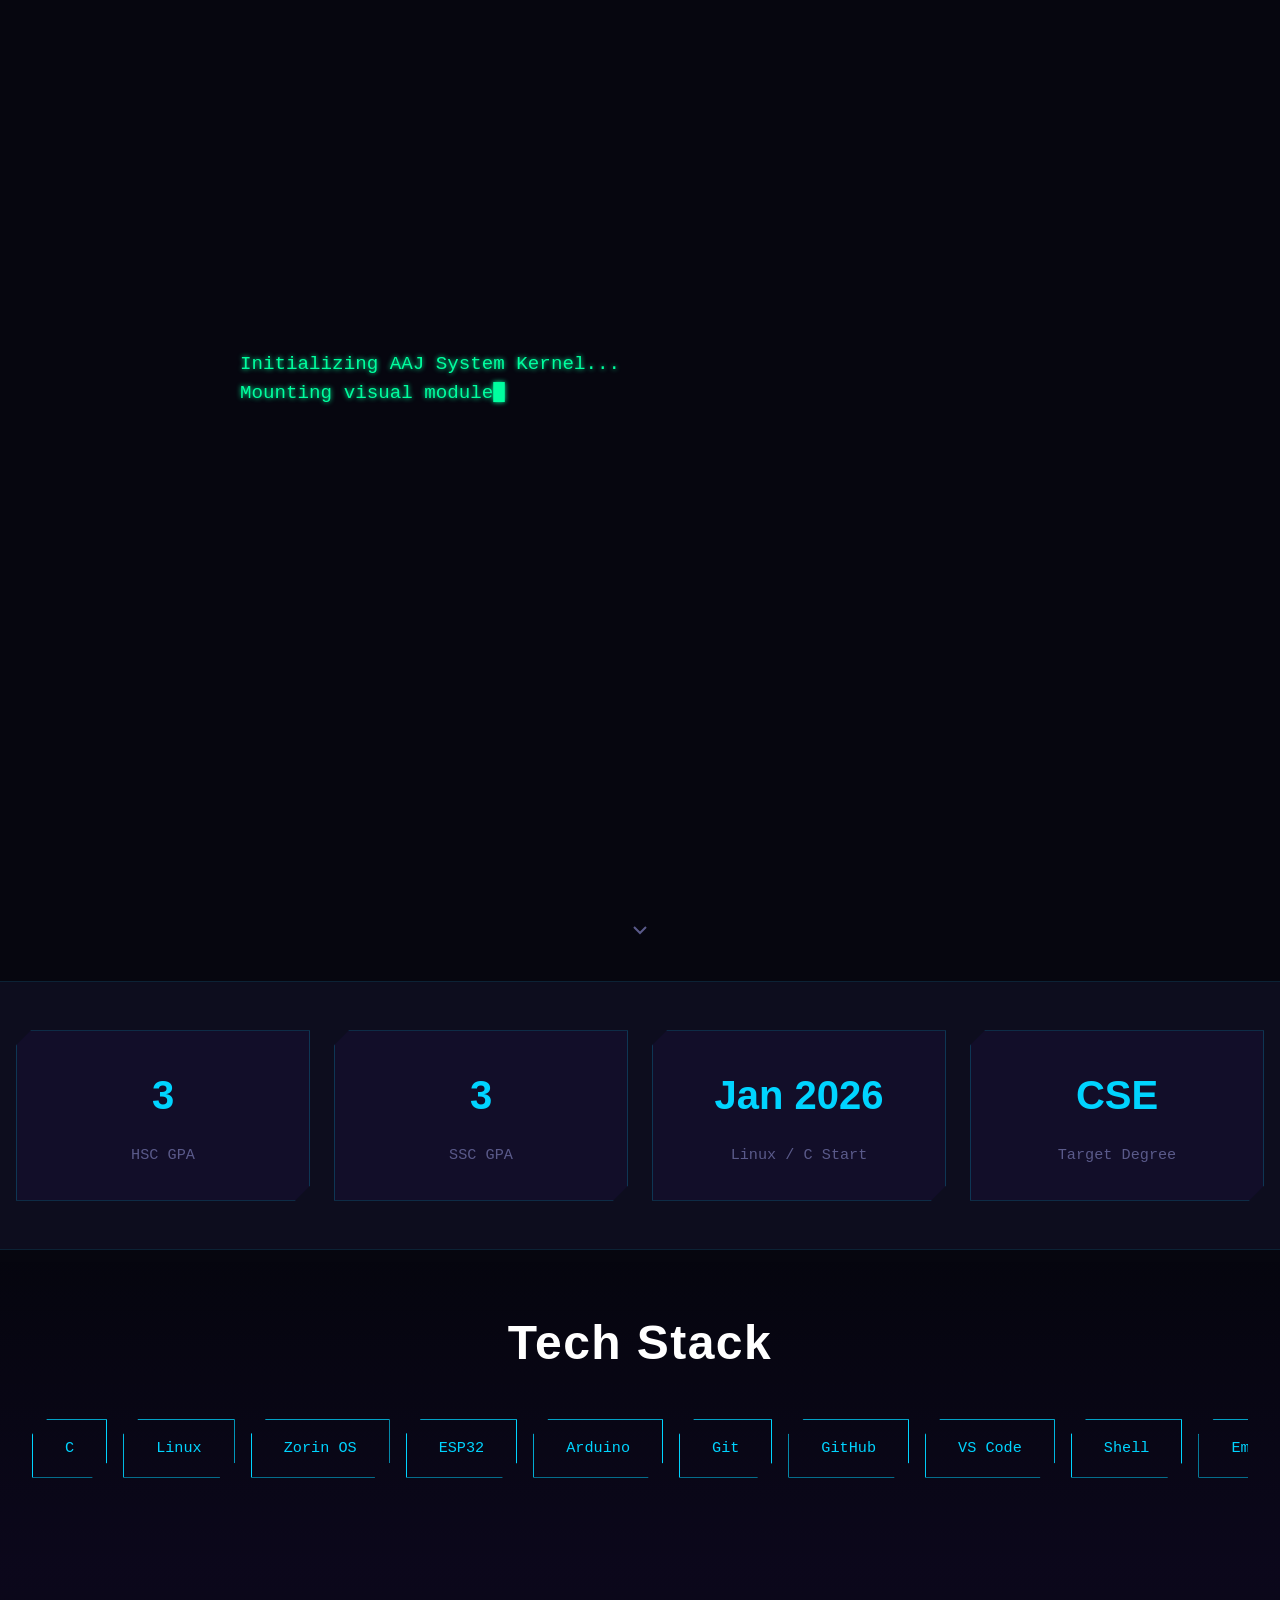
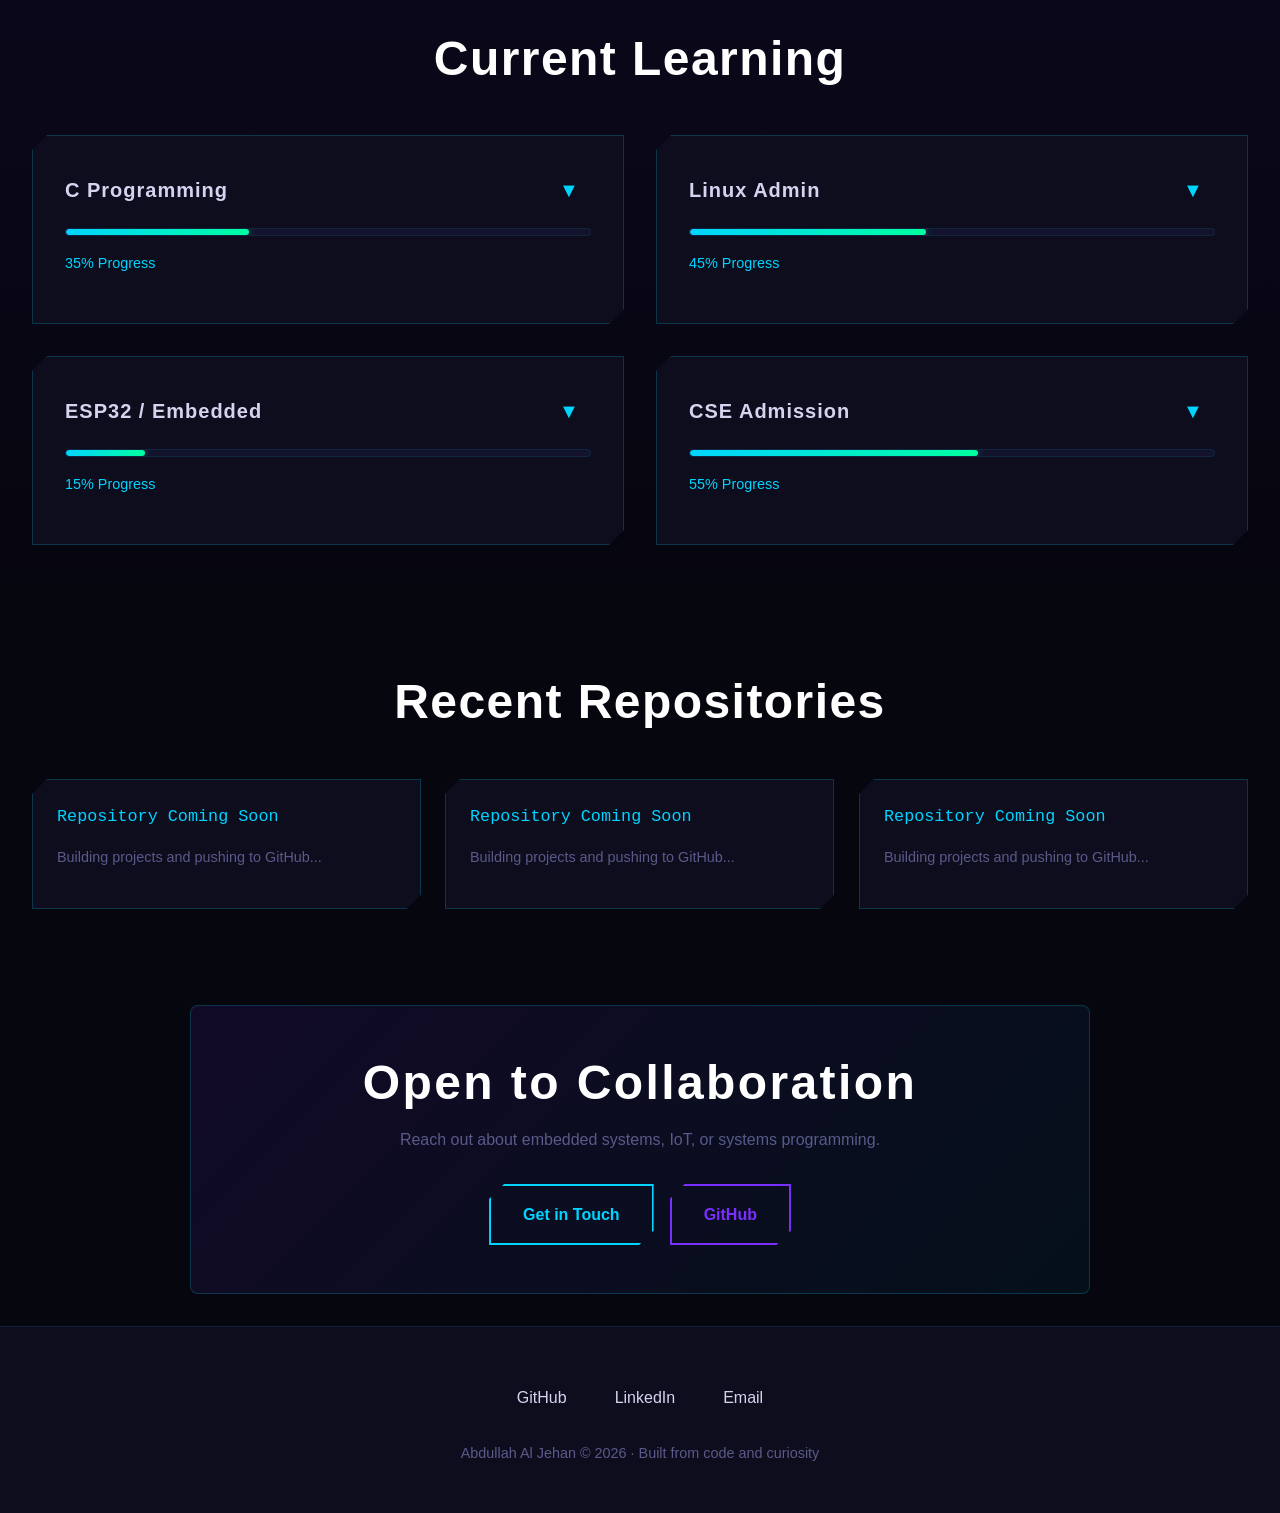
<file: index.html>
<!DOCTYPE html>
<html lang="en">
<head>
  <meta charset="UTF-8">
  <meta name="viewport" content="width=device-width, initial-scale=1.0">
  <meta http-equiv="Content-Security-Policy" content="default-src 'self'; script-src 'self' 'unsafe-inline' https://embed.tawk.to https://*.tawk.to; style-src 'self' 'unsafe-inline' https://fonts.googleapis.com; font-src 'self' https://fonts.gstatic.com https://*.tawk.to; img-src 'self' data: https://avatars.githubusercontent.com https://ghchart.rshah.org https://*.tawk.to; connect-src 'self' https://api.github.com https://api.web3forms.com wss://*.tawk.to; frame-src https://*.tawk.to;">
  <meta name="description" content="Abdullah Al Jehan — Engineering aspirant from Dhaka, Bangladesh. Learning C, Linux, and embedded systems from the ground up.">
  <meta name="author" content="Abdullah Al Jehan">

  <meta property="og:type" content="website">
  <meta property="og:title" content="Abdullah Al Jehan — Engineering Aspirant">
  <meta property="og:description" content="Engineering aspirant from Dhaka. Building foundations in C, Linux, and embedded systems.">
  <meta property="og:image" content="https://abdullahaljehan-me.github.io/portfolio/assets/og-image.jpg">
  <meta property="og:url" content="https://abdullahaljehan-me.github.io/portfolio/">
  <meta name="twitter:card" content="summary_large_image">
  <meta name="twitter:title" content="Abdullah Al Jehan — Engineering Aspirant">
  <meta name="twitter:description" content="Engineering aspirant from Dhaka. Building foundations in C, Linux, and embedded systems.">

  <link rel="canonical" href="https://abdullahaljehan-me.github.io/portfolio/index.html">

  <script type="application/ld+json">
  {
    "@context": "https://schema.org",
    "@type": "Person",
    "name": "Abdullah Al Jehan",
    "url": "https://abdullahaljehan-me.github.io",
    "image": "https://abdullahaljehan-me.github.io/assets/profile.jpg",
    "description": "Engineering aspirant specializing in C, Linux, and embedded systems",
    "sameAs": [
      "https://github.com/abdullahaljehan-me",
      "https://www.linkedin.com/in/abdullahaljehan-me"
    ],
    "email": "abdullahaljehan659@gmail.com",
    "address": {
      "@type": "PostalAddress",
      "addressLocality": "Dhaka",
      "addressCountry": "BD"
    }
  }
  </script>

  <title>Abdullah Al Jehan — Engineering Aspirant</title>
  <link rel="preconnect" href="https://fonts.googleapis.com">
  <link rel="preconnect" href="https://fonts.gstatic.com" crossorigin>
  <link rel="icon" href="data:image/svg+xml,<svg xmlns='http://www.w3.org/2000/svg' viewBox='0 0 100 100'><text y='.9em' font-size='90'>⚡</text></svg>">
  <link rel="stylesheet" href="style.css">
</head>
<body>
  <div id="preloader" class="preloader">
    <div class="terminal-text" id="terminalText"></div>
  </div>

  <div class="cursor-dot"></div>
  <div class="cursor-ring"></div>
  <a href="#main" class="skip-to-main">Skip to main content</a>
  <canvas id="particleCanvas"></canvas>

  <nav>
    <div class="nav-container">
      <a href="index.html" class="nav-logo">AAJ <span class="live-indicator">● LIVE</span></a>
      <ul class="nav-menu">
        <li><a href="index.html">[00] Home</a></li>
        <li><a href="about.html">[01] About</a></li>
        <li><a href="projects.html">[02] Projects</a></li>
        <li><a href="blog.html">[03] Blog</a></li>
        <li><a href="contact.html">[04] Contact</a></li>
      </ul>
      <a href="contact.html" class="nav-cta">Contact</a>
      <button class="hamburger" aria-label="Open navigation menu" aria-expanded="false">☰</button>
    </div>
    <div class="drawer">
      <ul class="drawer-menu">
        <li><a href="index.html">[00] Home</a></li>
        <li><a href="about.html">[01] About</a></li>
        <li><a href="projects.html">[02] Projects</a></li>
        <li><a href="blog.html">[03] Blog</a></li>
        <li><a href="contact.html">[04] Contact</a></li>
      </ul>
    </div>
  </nav>

  <main id="main">
    <section class="hero">
      <div class="hero-content">
        <h1 class="hero-title">
          <span class="glitch">Abdullah Al Jehan</span>
        </h1>
        <div class="hero-subtitle">
          <span class="typewriter-text"></span>
        </div>
        <div class="cta-group">
          <a href="#missions" class="btn btn-primary">Current Focus</a>
          <a href="assets/resume.pdf" download class="btn btn-secondary">Download Resume</a>
        </div>
        <div class="scroll-indicator">
          <svg width="24" height="24" viewBox="0 0 24 24" fill="none" stroke="currentColor" stroke-width="2" aria-hidden="true">
            <polyline points="6 9 12 15 18 9"></polyline>
          </svg>
        </div>
      </div>
    </section>

    <section class="stats">
      <div class="stats-grid">
        <div class="stat-card">
          <div class="stat-value" data-target="5.00">0.00</div>
          <div class="stat-label">HSC GPA</div>
        </div>
        <div class="stat-card">
          <div class="stat-value" data-target="5.00">0.00</div>
          <div class="stat-label">SSC GPA</div>
        </div>
        <div class="stat-card">
          <div class="stat-value">Jan 2026</div>
          <div class="stat-label">Linux / C Start</div>
        </div>
        <div class="stat-card">
          <div class="stat-value">CSE</div>
          <div class="stat-label">Target Degree</div>
        </div>
      </div>
    </section>

    <section class="skills-section">
      <div class="container">
        <h2 class="section-title">Tech Stack</h2>
        <div class="skills-scroll">
          <div class="skill-pill">C</div>
          <div class="skill-pill">Linux</div>
          <div class="skill-pill">Zorin OS</div>
          <div class="skill-pill">ESP32</div>
          <div class="skill-pill">Arduino</div>
          <div class="skill-pill">Git</div>
          <div class="skill-pill">GitHub</div>
          <div class="skill-pill">VS Code</div>
          <div class="skill-pill">Shell</div>
          <div class="skill-pill">Embedded Systems</div>
        </div>
      </div>
    </section>

    <section class="missions-section" id="missions">
      <div class="container">
        <h2 class="section-title">Current Learning</h2>
        <div class="missions-grid">
          <div class="mission-card" tabindex="0" role="button" aria-expanded="false">
            <div class="mission-title">
              <h4>C Programming</h4>
              <button class="mission-toggle" aria-label="Toggle details">▼</button>
            </div>
            <div class="mission-progress-bar">
              <div class="mission-progress-fill" data-percentage="35"></div>
            </div>
            <div class="mission-percentage">35% Progress</div>
            <div class="mission-details">
              <p>Building foundations in C: syntax, pointers, memory management, and systems-level programming concepts.</p>
            </div>
          </div>

          <div class="mission-card" tabindex="0" role="button" aria-expanded="false">
            <div class="mission-title">
              <h4>Linux Admin</h4>
              <button class="mission-toggle" aria-label="Toggle details">▼</button>
            </div>
            <div class="mission-progress-bar">
              <div class="mission-progress-fill" data-percentage="45"></div>
            </div>
            <div class="mission-percentage">45% Progress</div>
            <div class="mission-details">
              <p>Daily driver: Zorin OS, shell scripting, system administration, and deeper understanding of OS fundamentals.</p>
            </div>
          </div>

          <div class="mission-card" tabindex="0" role="button" aria-expanded="false">
            <div class="mission-title">
              <h4>ESP32 / Embedded</h4>
              <button class="mission-toggle" aria-label="Toggle details">▼</button>
            </div>
            <div class="mission-progress-bar">
              <div class="mission-progress-fill" data-percentage="15"></div>
            </div>
            <div class="mission-percentage">15% Progress</div>
            <div class="mission-details">
              <p>Exploring microcontroller programming, IoT concepts, hardware-software integration, and real-world applications.</p>
            </div>
          </div>

          <div class="mission-card" tabindex="0" role="button" aria-expanded="false">
            <div class="mission-title">
              <h4>CSE Admission</h4>
              <button class="mission-toggle" aria-label="Toggle details">▼</button>
            </div>
            <div class="mission-progress-bar">
              <div class="mission-progress-fill" data-percentage="55"></div>
            </div>
            <div class="mission-percentage">55% Progress</div>
            <div class="mission-details">
              <p>Engineering preparation: HSC complete with perfect GPA, building practical skills to excel in computer science.</p>
            </div>
          </div>
        </div>
      </div>
    </section>

    <section class="github-section">
      <div class="container">
        <h2 class="section-title">Recent Repositories</h2>
        <div class="repo-grid">
          <div class="repo-card revealed">
            <p style="color: var(--muted); font-family: 'Space Mono', monospace;">Loading repositories...</p>
          </div>
        </div>
      </div>
    </section>

    <section class="cta-strip">
      <h2>Open to Collaboration</h2>
      <p>Reach out about embedded systems, IoT, or systems programming.</p>
      <div class="cta-buttons">
        <a href="contact.html" class="btn btn-primary">Get in Touch</a>
        <a href="https://github.com/abdullahaljehan-me" target="_blank" rel="noopener noreferrer" class="btn btn-secondary">GitHub</a>
      </div>
    </section>
  </main>

  <footer>
    <div class="footer-content">
      <div class="footer-links">
        <a href="https://github.com/abdullahaljehan-me" target="_blank" rel="noopener noreferrer">GitHub</a>
        <a href="https://www.linkedin.com/in/abdullahaljehan-me" target="_blank" rel="noopener noreferrer">LinkedIn</a>
        <a href="mailto:abdullahaljehan659@gmail.com">Email</a>
      </div>
      <p class="footer-copyright">Abdullah Al Jehan &copy; 2026 &middot; Built from code and curiosity</p>
    </div>
  </footer>

  <button class="scroll-to-top" aria-label="Scroll to top">&uarr;</button>

  <script src="main.js" defer></script>
</body>
</html>
</file>
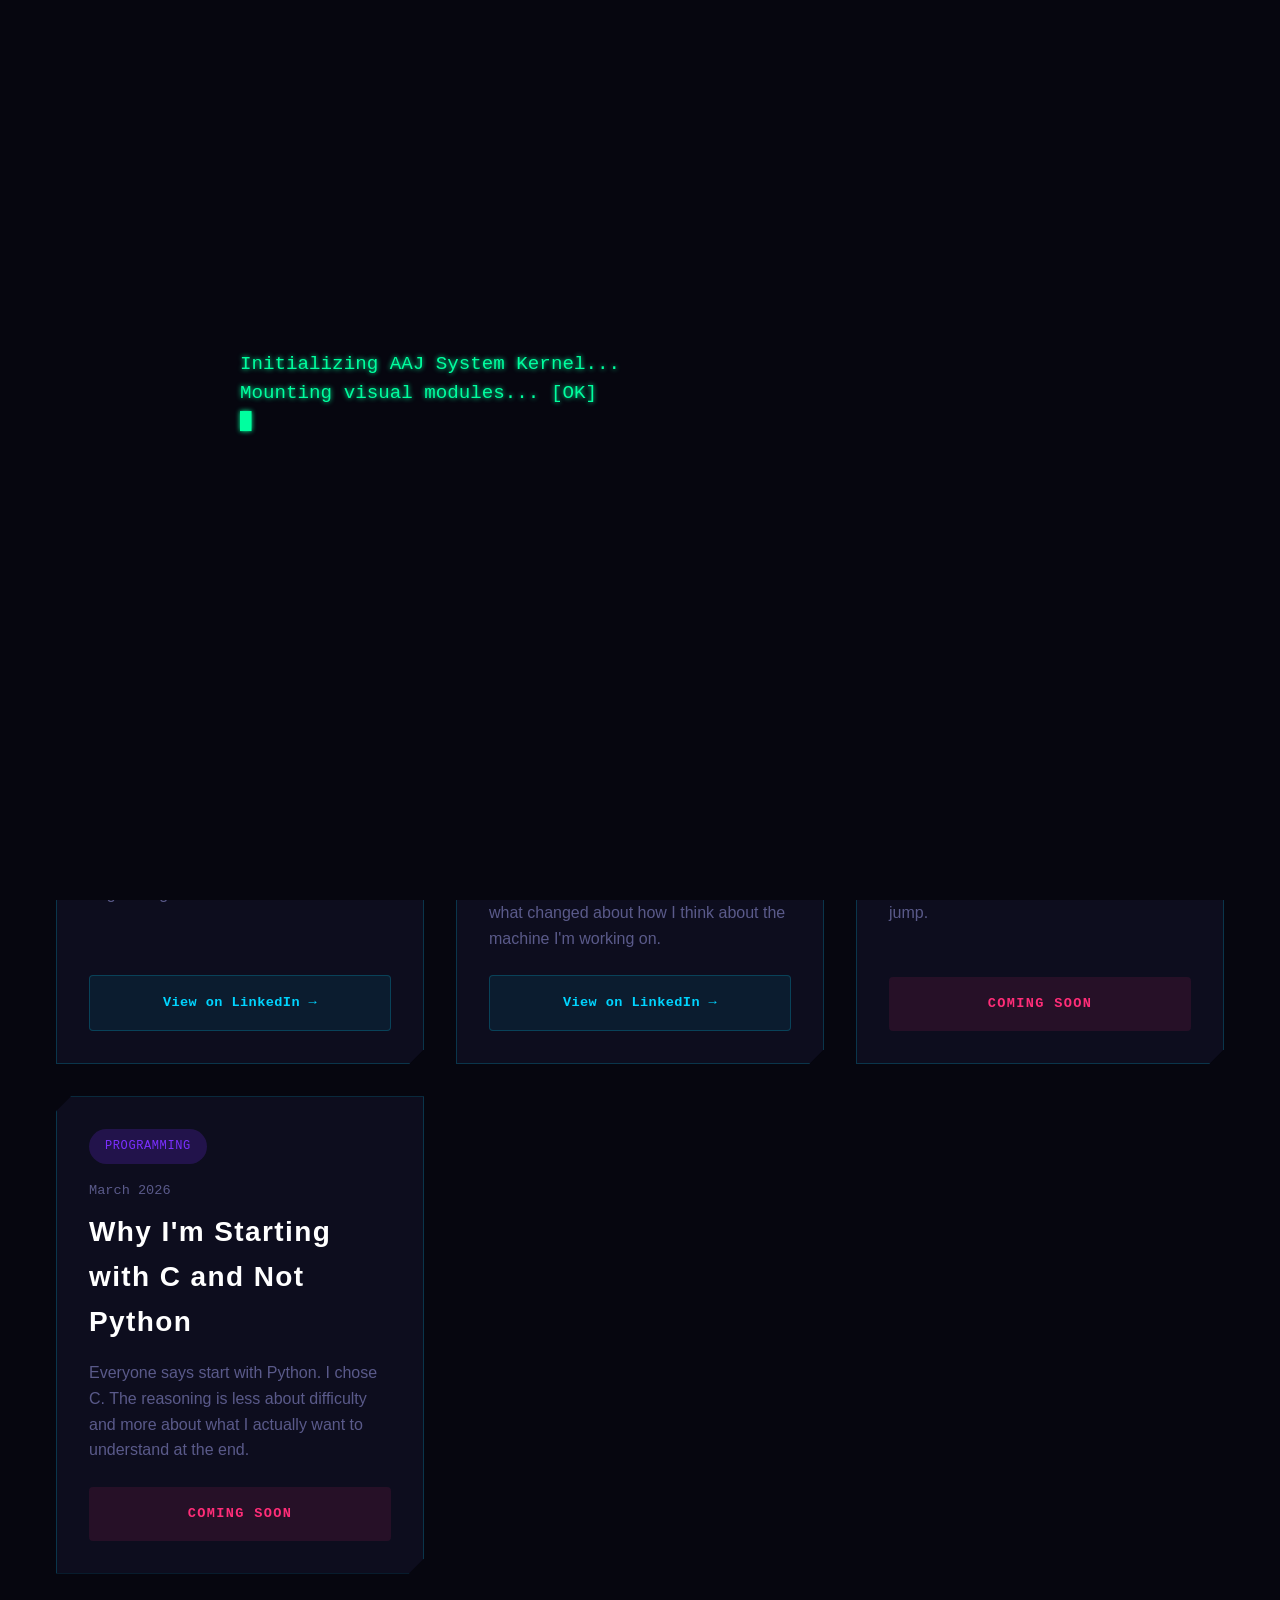
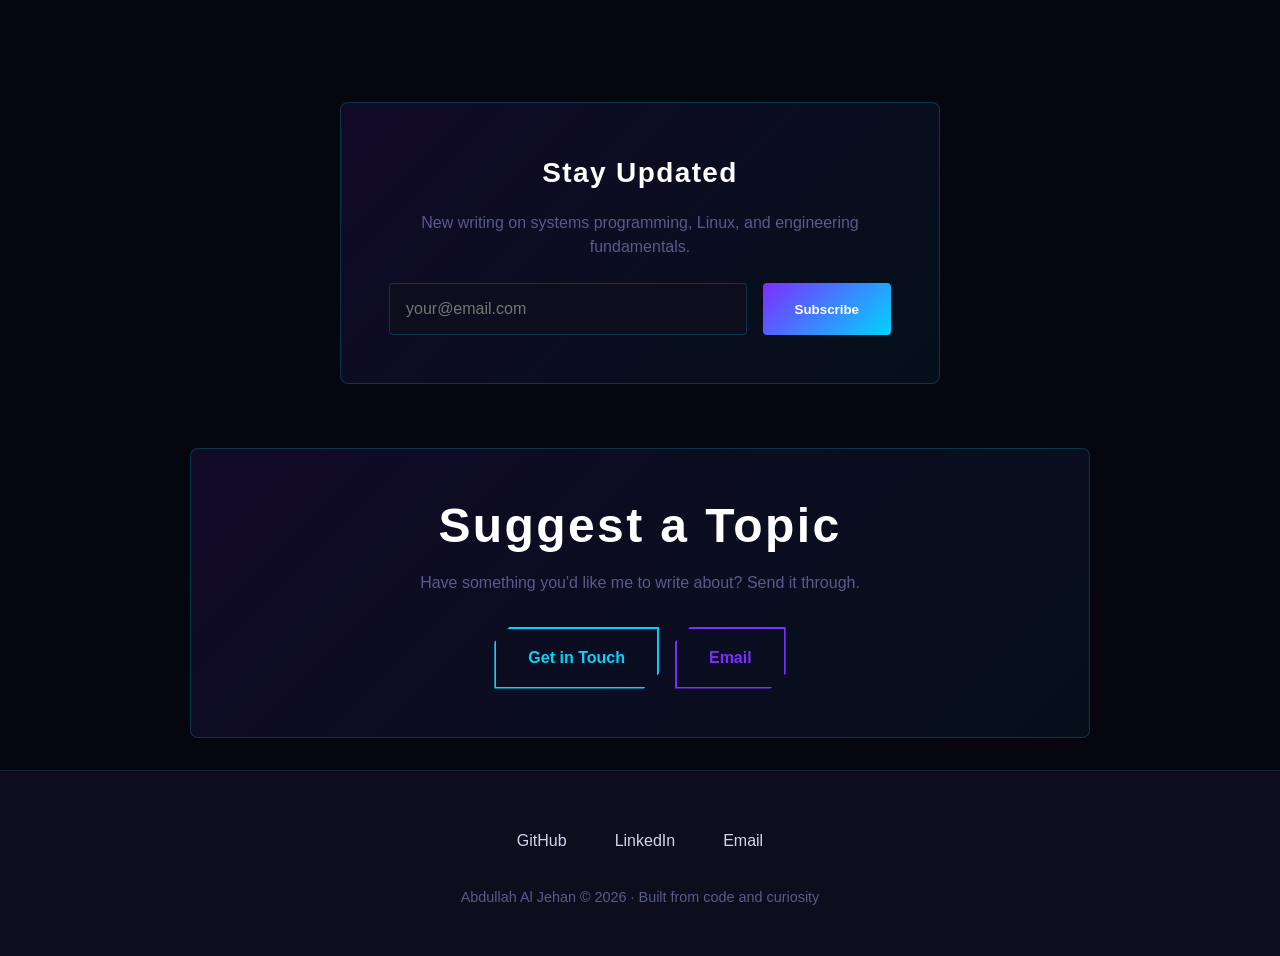
<file: blog.html>
<!DOCTYPE html>
<html lang="en">
<head>
  <meta charset="UTF-8">
  <meta name="viewport" content="width=device-width, initial-scale=1.0">
  <meta http-equiv="Content-Security-Policy" content="default-src 'self'; script-src 'self' 'unsafe-inline' https://embed.tawk.to https://*.tawk.to; style-src 'self' 'unsafe-inline' https://fonts.googleapis.com; font-src 'self' https://fonts.gstatic.com https://*.tawk.to; img-src 'self' data: https://avatars.githubusercontent.com https://ghchart.rshah.org https://*.tawk.to; connect-src 'self' https://api.github.com https://api.web3forms.com wss://*.tawk.to; frame-src https://*.tawk.to;">
  <meta name="description" content="Writing by Abdullah Al Jehan — Notes on C programming, Linux, embedded systems, and the engineering journey.">
  <meta name="author" content="Abdullah Al Jehan">
  <meta property="og:type" content="website">
  <meta property="og:title" content="Writing — Abdullah Al Jehan">
  <meta property="og:description" content="Notes on systems programming, Linux, embedded systems, and the engineering journey.">
  <meta property="og:image" content="https://abdullahaljehan-me.github.io/portfolio/assets/og-image.jpg">
  <meta property="og:url" content="https://abdullahaljehan-me.github.io/portfolio/blog.html">
  <meta name="twitter:card" content="summary_large_image">
  <meta name="twitter:title" content="Writing — Abdullah Al Jehan">
  <meta name="twitter:description" content="Notes on systems programming, Linux, embedded systems, and the engineering journey.">
  <link rel="canonical" href="https://abdullahaljehan-me.github.io/portfolio/blog.html">
  <title>Writing — Abdullah Al Jehan</title>
  <link rel="preconnect" href="https://fonts.googleapis.com">
  <link rel="preconnect" href="https://fonts.gstatic.com" crossorigin>
  <link rel="icon" href="data:image/svg+xml,<svg xmlns='http://www.w3.org/2000/svg' viewBox='0 0 100 100'><text y='.9em' font-size='90'>⚡</text></svg>">
  <link rel="stylesheet" href="style.css">
</head>
<body>
  <div id="preloader" class="preloader">
    <div class="terminal-text" id="terminalText"></div>
  </div>
  <div class="cursor-dot"></div>
  <div class="cursor-ring"></div>
  <a href="#main" class="skip-to-main">Skip to main content</a>
  <canvas id="particleCanvas"></canvas>

  <nav>
    <div class="nav-container">
      <a href="index.html" class="nav-logo">AAJ <span class="live-indicator">● LIVE</span></a>
      <ul class="nav-menu">
        <li><a href="index.html">[00] Home</a></li>
        <li><a href="about.html">[01] About</a></li>
        <li><a href="projects.html">[02] Projects</a></li>
        <li><a href="blog.html">[03] Blog</a></li>
        <li><a href="contact.html">[04] Contact</a></li>
      </ul>
      <a href="contact.html" class="nav-cta">Contact</a>
      <button class="hamburger" aria-label="Open navigation menu" aria-expanded="false">☰</button>
    </div>
    <div class="drawer">
      <ul class="drawer-menu">
        <li><a href="index.html">[00] Home</a></li>
        <li><a href="about.html">[01] About</a></li>
        <li><a href="projects.html">[02] Projects</a></li>
        <li><a href="blog.html">[03] Blog</a></li>
        <li><a href="contact.html">[04] Contact</a></li>
      </ul>
    </div>
  </nav>

  <main id="main">
    <section class="page-hero">
      <h1>Writing</h1>
      <p>Thoughts on systems, code, and the learning journey.</p>
    </section>

    <section class="blog-posts">
      <div class="blog-filters">
        <button class="filter-btn active" data-filter="all">All Topics</button>
        <button class="filter-btn" data-filter="linux">Linux</button>
        <button class="filter-btn" data-filter="programming">Programming</button>
        <button class="filter-btn" data-filter="embedded">Embedded</button>
        <button class="filter-btn" data-filter="engineering">Engineering</button>
      </div>

      <div class="blog-grid">
        <div class="blog-card" data-topic="linux">
          <span class="blog-tag">Linux</span>
          <div class="blog-date">August 2026</div>
          <h3>Moving to Kubuntu: KDE Over GNOME</h3>
          <p class="blog-excerpt">After several months on Zorin OS, I switched to Kubuntu. This is about why KDE Plasma made sense for how I work — workspace organisation, keyboard-driven navigation, and not fighting the DE to get things done.</p>
          <a href="https://www.linkedin.com/posts/abdullahaljehan-me_linux-kubuntu-kde-share-7462429384545705984-ggT9/" target="_blank" rel="noopener noreferrer" class="blog-status">View on LinkedIn &rarr;</a>
        </div>

        <div class="blog-card" data-topic="linux">
          <span class="blog-tag">Linux</span>
          <div class="blog-date">March 2026</div>
          <h3>Switching to Zorin OS and Starting to Code</h3>
          <p class="blog-excerpt">Early 2026, I moved from Windows to Zorin OS as my daily driver and started writing C in earnest. Notes on the transition: what broke, what worked, and what changed about how I think about the machine I'm working on.</p>
          <a href="https://www.linkedin.com/posts/abdullahaljehan-me_linux-zorinos-coding-share-7408962978928111616-wY6i/" target="_blank" rel="noopener noreferrer" class="blog-status">View on LinkedIn &rarr;</a>
        </div>

        <div class="blog-card" data-topic="linux">
          <span class="blog-tag">Linux</span>
          <div class="blog-date">March 2026</div>
          <h3>Setting Up a Linux Dev Environment from Scratch</h3>
          <p class="blog-excerpt">I switched to Zorin OS in early 2026 as a complete beginner. Here is what I learned, what broke, and what actually worked. A practical guide for anyone making the jump.</p>
          <div class="blog-status">COMING SOON</div>
        </div>

        <div class="blog-card" data-topic="programming">
          <span class="blog-tag">Programming</span>
          <div class="blog-date">March 2026</div>
          <h3>Why I'm Starting with C and Not Python</h3>
          <p class="blog-excerpt">Everyone says start with Python. I chose C. The reasoning is less about difficulty and more about what I actually want to understand at the end.</p>
          <div class="blog-status">COMING SOON</div>
        </div>
      </div>
    </section>

    <section class="newsletter-section">
      <h3>Stay Updated</h3>
      <p>New writing on systems programming, Linux, and engineering fundamentals.</p>
      <form class="newsletter-form" id="newsletter-form">
        <input type="text" name="_honey" style="display:none" tabindex="-1" autocomplete="off">
        <input type="email" class="newsletter-input" placeholder="your@email.com" required aria-label="Email address for newsletter">
        <button type="submit" class="newsletter-btn">Subscribe</button>
      </form>
    </section>

    <section class="cta-strip">
      <h2>Suggest a Topic</h2>
      <p>Have something you'd like me to write about? Send it through.</p>
      <div class="cta-buttons">
        <a href="contact.html" class="btn btn-primary">Get in Touch</a>
        <a href="mailto:abdullahaljehan659@gmail.com" class="btn btn-secondary">Email</a>
      </div>
    </section>
  </main>

  <footer>
    <div class="footer-content">
      <div class="footer-links">
        <a href="https://github.com/abdullahaljehan-me" target="_blank" rel="noopener noreferrer">GitHub</a>
        <a href="https://www.linkedin.com/in/abdullahaljehan-me" target="_blank" rel="noopener noreferrer">LinkedIn</a>
        <a href="mailto:abdullahaljehan659@gmail.com">Email</a>
      </div>
      <p class="footer-copyright">Abdullah Al Jehan &copy; 2026 &middot; Built from code and curiosity</p>
    </div>
  </footer>

  <button class="scroll-to-top" aria-label="Scroll to top">&uarr;</button>
  <script src="main.js" defer></script>
</body>
</html>
</file>
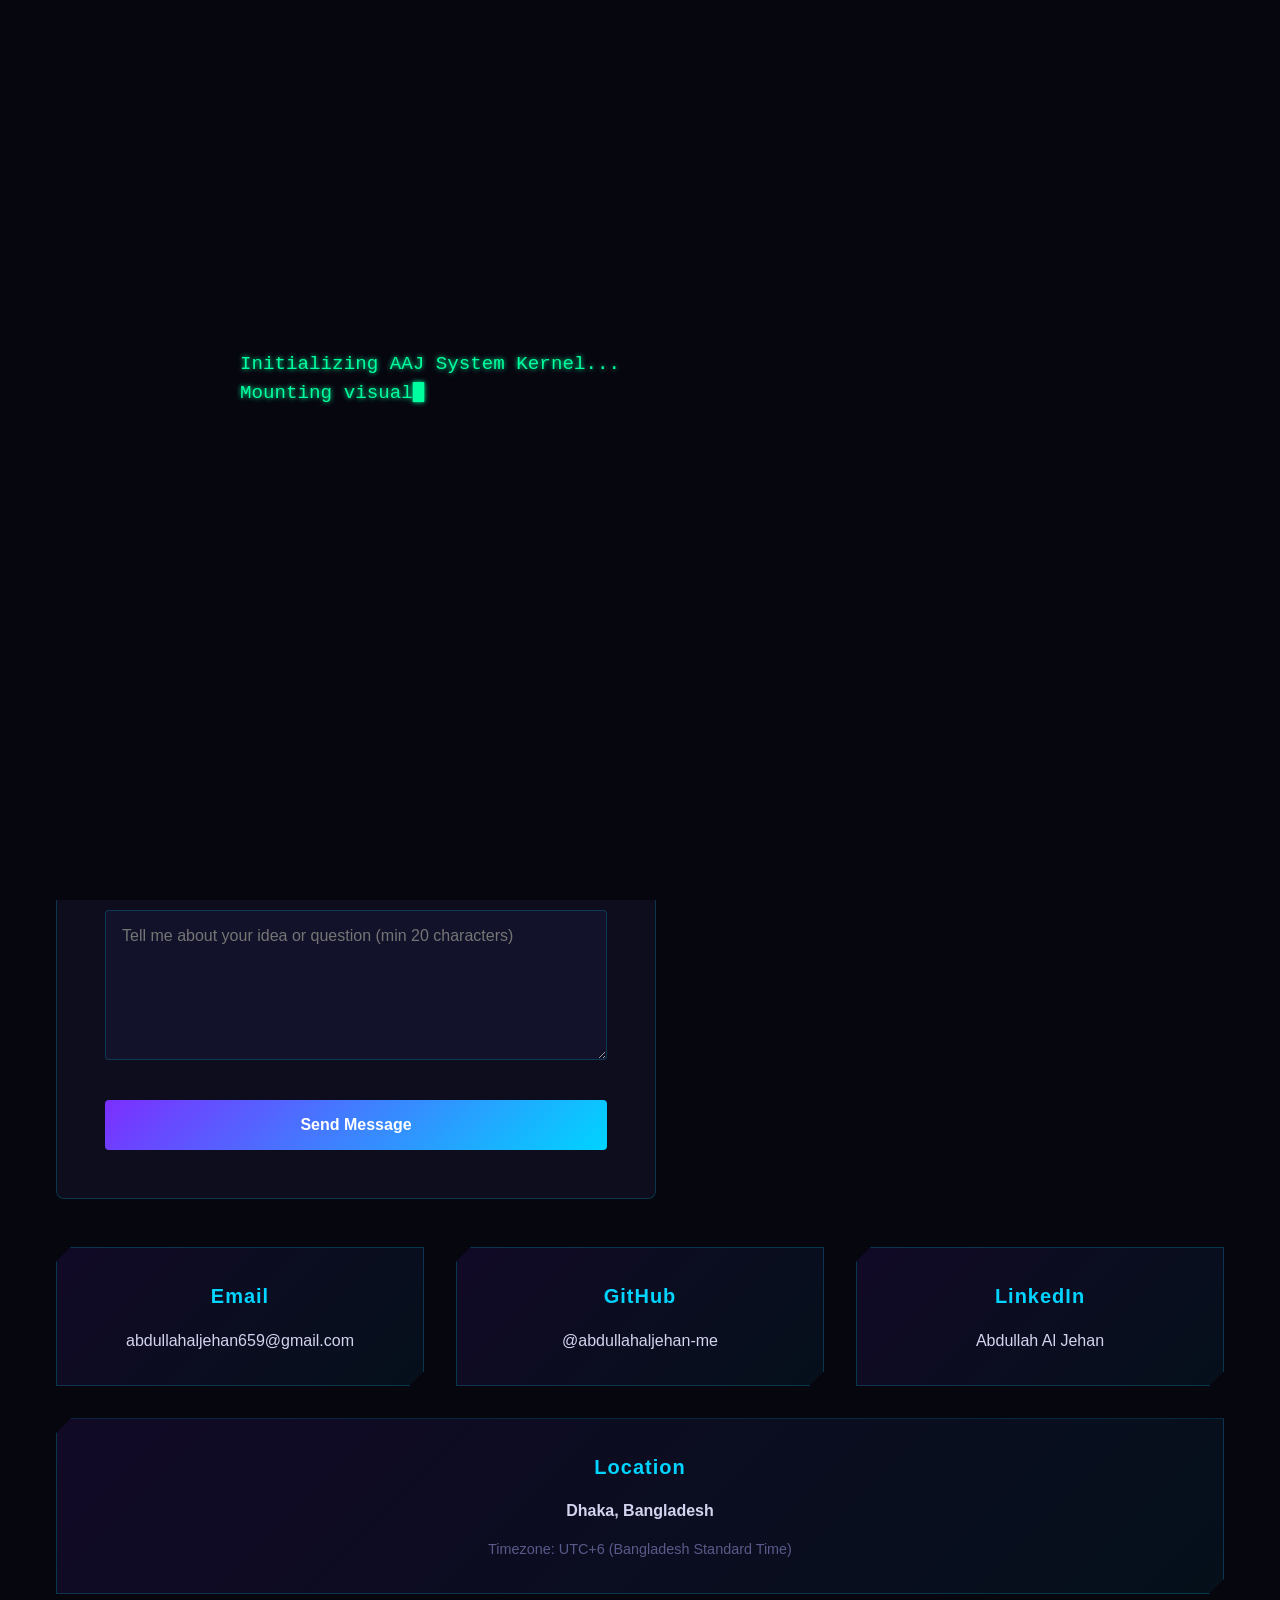
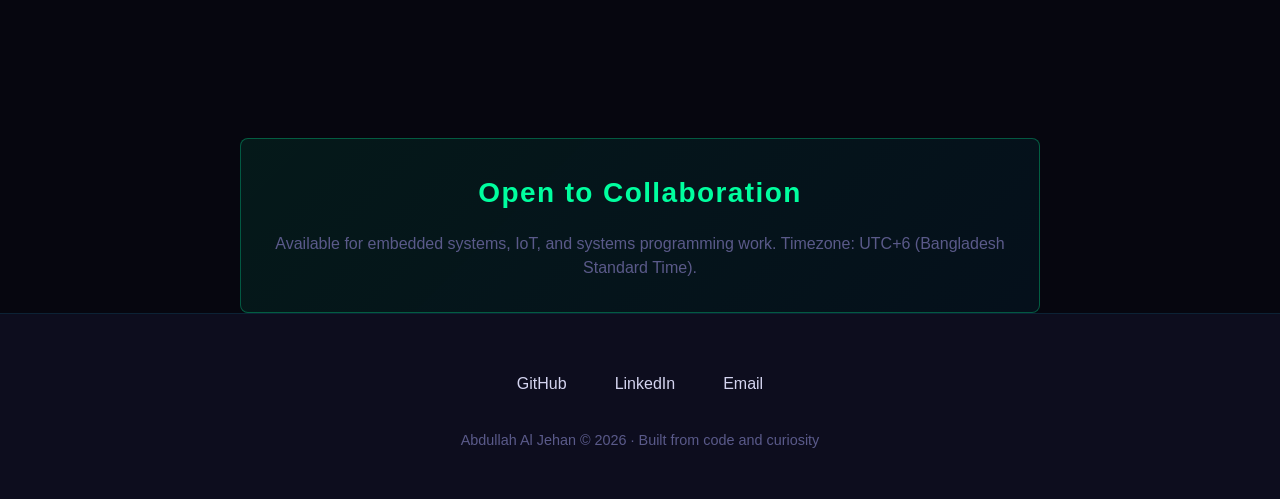
<file: contact.html>
<!DOCTYPE html>
<html lang="en">
<head>
  <meta charset="UTF-8">
  <meta name="viewport" content="width=device-width, initial-scale=1.0">
  <meta http-equiv="Content-Security-Policy" content="default-src 'self'; script-src 'self' 'unsafe-inline' https://embed.tawk.to https://*.tawk.to; style-src 'self' 'unsafe-inline' https://fonts.googleapis.com; font-src 'self' https://fonts.gstatic.com https://*.tawk.to; img-src 'self' data: https://avatars.githubusercontent.com https://ghchart.rshah.org https://*.tawk.to; connect-src 'self' https://api.github.com https://api.web3forms.com wss://*.tawk.to; frame-src https://*.tawk.to;">
  <meta name="description" content="Contact Abdullah Al Jehan — Open to collaboration on embedded systems, systems programming, and IoT projects.">
  <meta name="author" content="Abdullah Al Jehan">
  <meta property="og:type" content="website">
  <meta property="og:title" content="Contact — Abdullah Al Jehan">
  <meta property="og:description" content="Reach out for embedded systems work, systems programming discussions, or project collaboration.">
  <meta property="og:image" content="https://abdullahaljehan-me.github.io/portfolio/assets/og-image.jpg">
  <meta property="og:url" content="https://abdullahaljehan-me.github.io/portfolio/contact.html">
  <meta name="twitter:card" content="summary_large_image">
  <meta name="twitter:title" content="Contact — Abdullah Al Jehan">
  <meta name="twitter:description" content="Reach out for embedded systems work, systems programming discussions, or project collaboration.">
  <link rel="canonical" href="https://abdullahaljehan-me.github.io/portfolio/contact.html">
  <title>Contact — Abdullah Al Jehan</title>
  <link rel="preconnect" href="https://fonts.googleapis.com">
  <link rel="preconnect" href="https://fonts.gstatic.com" crossorigin>
  <link rel="icon" href="data:image/svg+xml,<svg xmlns='http://www.w3.org/2000/svg' viewBox='0 0 100 100'><text y='.9em' font-size='90'>⚡</text></svg>">
  <link rel="stylesheet" href="style.css">
</head>
<body>
  <div id="preloader" class="preloader">
    <div class="terminal-text" id="terminalText"></div>
  </div>
  <div class="cursor-dot"></div>
  <div class="cursor-ring"></div>
  <a href="#main" class="skip-to-main">Skip to main content</a>
  <canvas id="particleCanvas"></canvas>

  <nav>
    <div class="nav-container">
      <a href="index.html" class="nav-logo">AAJ <span class="live-indicator">● LIVE</span></a>
      <ul class="nav-menu">
        <li><a href="index.html">[00] Home</a></li>
        <li><a href="about.html">[01] About</a></li>
        <li><a href="projects.html">[02] Projects</a></li>
        <li><a href="blog.html">[03] Blog</a></li>
        <li><a href="contact.html">[04] Contact</a></li>
      </ul>
      <a href="contact.html" class="nav-cta">Contact</a>
      <button class="hamburger" aria-label="Open navigation menu" aria-expanded="false">☰</button>
    </div>
    <div class="drawer">
      <ul class="drawer-menu">
        <li><a href="index.html">[00] Home</a></li>
        <li><a href="about.html">[01] About</a></li>
        <li><a href="projects.html">[02] Projects</a></li>
        <li><a href="blog.html">[03] Blog</a></li>
        <li><a href="contact.html">[04] Contact</a></li>
      </ul>
    </div>
  </nav>

  <main id="main">
    <section class="page-hero">
      <h1>Contact</h1>
      <p>Reach out about embedded systems, systems programming, or project collaboration.</p>
    </section>

    <section class="contact-section">
      <form class="contact-form" id="contact-form">
        <!-- Honeypot -->
        <input type="text" name="_honey" style="display:none" tabindex="-1" autocomplete="off">
        <div id="form-message"></div>

        <div class="form-group">
          <label for="name">Name</label>
          <input type="text" id="name" name="name" required aria-required="true" placeholder="Your name">
          <div class="form-error"></div>
        </div>

        <div class="form-group">
          <label for="email">Email</label>
          <input type="email" id="email" name="email" required aria-required="true" placeholder="you@example.com">
          <div class="form-error"></div>
        </div>

        <div class="form-group">
          <label for="subject">Subject</label>
          <select id="subject" name="subject" required aria-required="true">
            <option value="">Select a topic</option>
            <option value="Collaboration">Collaboration</option>
            <option value="Embedded Project">Embedded Project</option>
            <option value="Engineering Discussion">Engineering Discussion</option>
            <option value="Other">Other</option>
          </select>
          <div class="form-error"></div>
        </div>

        <div class="form-group">
          <label for="message">Message</label>
          <textarea id="message" name="message" required aria-required="true" placeholder="Tell me about your idea or question (min 20 characters)"></textarea>
          <div class="form-error"></div>
        </div>

        <input type="hidden" name="access_key" value="YOUR_WEB3FORMS_ACCESS_KEY">
        <button type="submit" class="form-submit">Send Message</button>
      </form>

      <div class="contact-cards">
        <div class="contact-card">
          <h4>Email</h4>
          <a href="mailto:abdullahaljehan659@gmail.com">abdullahaljehan659@gmail.com</a>
        </div>
        <div class="contact-card">
          <h4>GitHub</h4>
          <a href="https://github.com/abdullahaljehan-me" target="_blank" rel="noopener noreferrer">@abdullahaljehan-me</a>
        </div>
        <div class="contact-card">
          <h4>LinkedIn</h4>
          <a href="https://www.linkedin.com/in/abdullahaljehan-me" target="_blank" rel="noopener noreferrer">Abdullah Al Jehan</a>
        </div>
      </div>

      <div class="contact-cards" style="margin-top: calc(var(--spacing-unit) * 4);">
        <div class="contact-card">
          <h4>Location</h4>
          <p><strong>Dhaka, Bangladesh</strong></p>
          <p style="font-size: 0.9rem; color: var(--muted); margin-top: calc(var(--spacing-unit) * 2);">Timezone: UTC+6 (Bangladesh Standard Time)</p>
        </div>
      </div>
    </section>

    <section class="availability-banner">
      <h3>Open to Collaboration</h3>
      <p>Available for embedded systems, IoT, and systems programming work. Timezone: UTC+6 (Bangladesh Standard Time).</p>
    </section>
  </main>

  <footer>
    <div class="footer-content">
      <div class="footer-links">
        <a href="https://github.com/abdullahaljehan-me" target="_blank" rel="noopener noreferrer">GitHub</a>
        <a href="https://www.linkedin.com/in/abdullahaljehan-me" target="_blank" rel="noopener noreferrer">LinkedIn</a>
        <a href="mailto:abdullahaljehan659@gmail.com">Email</a>
      </div>
      <p class="footer-copyright">Abdullah Al Jehan &copy; 2026 &middot; Built from code and curiosity</p>
    </div>
  </footer>

  <button class="scroll-to-top" aria-label="Scroll to top">&uarr;</button>
  <script src="main.js" defer></script>
</body>
</html>
</file>
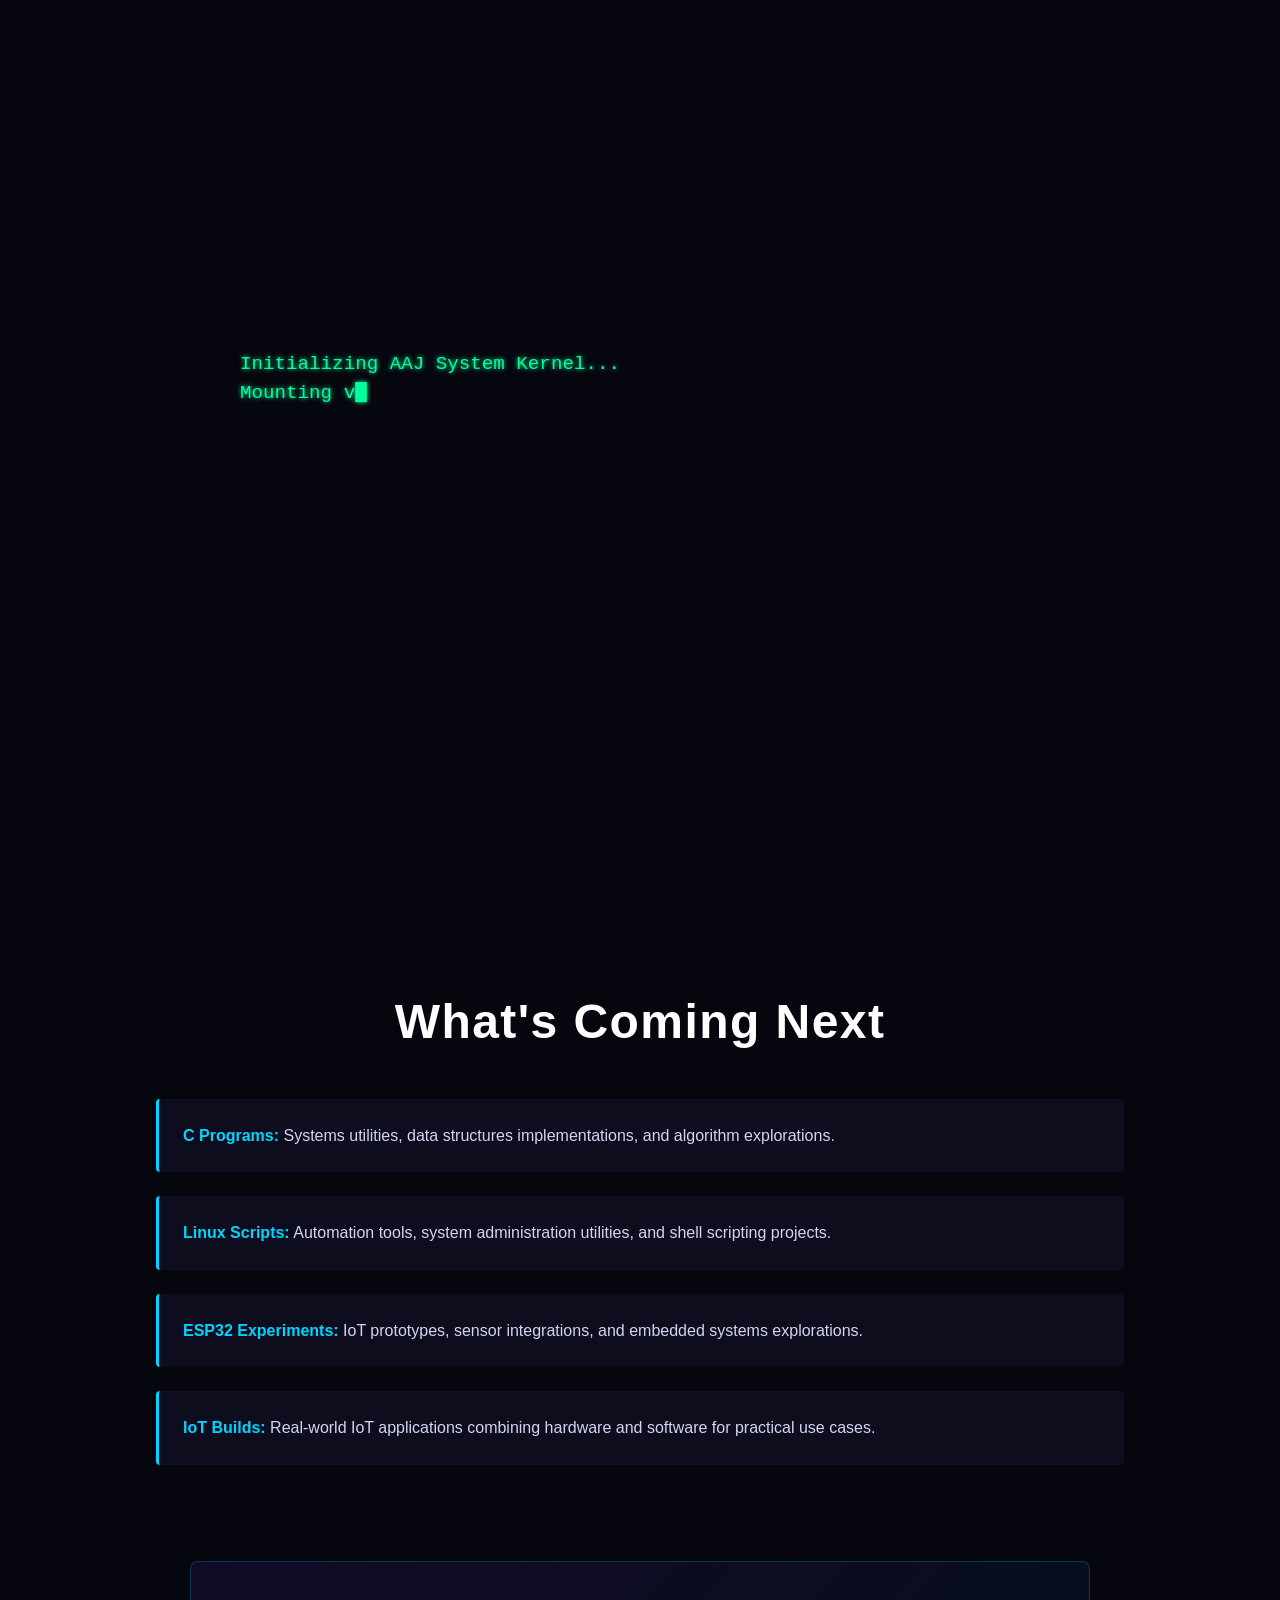
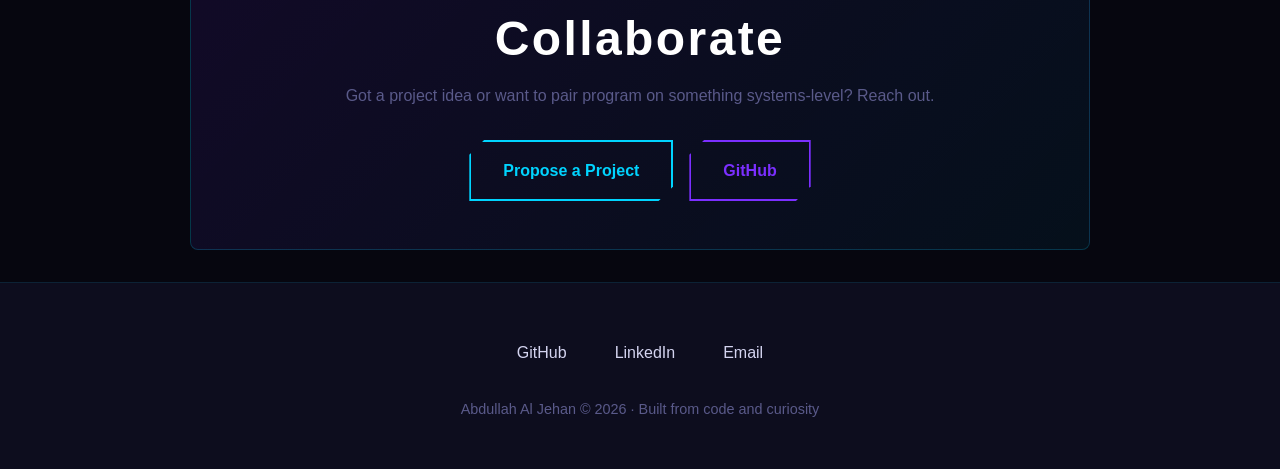
<file: projects.html>
<!DOCTYPE html>
<html lang="en">
<head>
  <meta charset="UTF-8">
  <meta name="viewport" content="width=device-width, initial-scale=1.0">
  <meta http-equiv="Content-Security-Policy" content="default-src 'self'; script-src 'self' 'unsafe-inline' https://embed.tawk.to https://*.tawk.to; style-src 'self' 'unsafe-inline' https://fonts.googleapis.com; font-src 'self' https://fonts.gstatic.com https://*.tawk.to; img-src 'self' data: https://avatars.githubusercontent.com https://ghchart.rshah.org https://*.tawk.to; connect-src 'self' https://api.github.com https://api.web3forms.com wss://*.tawk.to; frame-src https://*.tawk.to;">
  <meta name="description" content="Abdullah Al Jehan's Projects — C programs, Linux scripts, ESP32 experiments, and web projects on GitHub.">
  <meta name="author" content="Abdullah Al Jehan">
  <meta property="og:type" content="website">
  <meta property="og:title" content="Projects — Abdullah Al Jehan">
  <meta property="og:description" content="C programs, Linux utilities, embedded systems experiments, and web projects.">
  <meta property="og:image" content="https://abdullahaljehan-me.github.io/portfolio/assets/og-image.jpg">
  <meta property="og:url" content="https://abdullahaljehan-me.github.io/portfolio/projects.html">
  <meta name="twitter:card" content="summary_large_image">
  <meta name="twitter:title" content="Projects — Abdullah Al Jehan">
  <meta name="twitter:description" content="C programs, Linux utilities, embedded systems experiments, and web projects.">
  <link rel="canonical" href="https://abdullahaljehan-me.github.io/portfolio/projects.html">
  <title>Projects — Abdullah Al Jehan</title>
  <link rel="preconnect" href="https://fonts.googleapis.com">
  <link rel="preconnect" href="https://fonts.gstatic.com" crossorigin>
  <link rel="icon" href="data:image/svg+xml,<svg xmlns='http://www.w3.org/2000/svg' viewBox='0 0 100 100'><text y='.9em' font-size='90'>⚡</text></svg>">
  <link rel="stylesheet" href="style.css">
</head>
<body>
  <div id="preloader" class="preloader">
    <div class="terminal-text" id="terminalText"></div>
  </div>
  <div class="cursor-dot"></div>
  <div class="cursor-ring"></div>
  <a href="#main" class="skip-to-main">Skip to main content</a>
  <canvas id="particleCanvas"></canvas>

  <nav>
    <div class="nav-container">
      <a href="index.html" class="nav-logo">AAJ <span class="live-indicator">● LIVE</span></a>
      <ul class="nav-menu">
        <li><a href="index.html">[00] Home</a></li>
        <li><a href="about.html">[01] About</a></li>
        <li><a href="projects.html">[02] Projects</a></li>
        <li><a href="blog.html">[03] Blog</a></li>
        <li><a href="contact.html">[04] Contact</a></li>
      </ul>
      <a href="contact.html" class="nav-cta">Contact</a>
      <button class="hamburger" aria-label="Open navigation menu" aria-expanded="false">☰</button>
    </div>
    <div class="drawer">
      <ul class="drawer-menu">
        <li><a href="index.html">[00] Home</a></li>
        <li><a href="about.html">[01] About</a></li>
        <li><a href="projects.html">[02] Projects</a></li>
        <li><a href="blog.html">[03] Blog</a></li>
        <li><a href="contact.html">[04] Contact</a></li>
      </ul>
    </div>
  </nav>

  <main id="main">
    <section class="page-hero">
      <h1>Projects</h1>
      <p>Building things. Breaking things. Learning from both.</p>
    </section>

    <section class="projects-section">
      <h2 class="section-title">Filter by Type</h2>
      <div class="projects-filters">
        <button class="filter-btn active" data-filter="all">All</button>
        <button class="filter-btn" data-filter="c">C / Embedded</button>
        <button class="filter-btn" data-filter="shell">Linux / Shell</button>
        <button class="filter-btn" data-filter="html">HTML / CSS</button>
        <button class="filter-btn" data-filter="javascript">JavaScript</button>
      </div>
      <div class="repo-grid">
        <div class="repo-card revealed">
          <p style="color: var(--muted); font-family: 'Space Mono', monospace;">Loading repositories...</p>
        </div>
      </div>
    </section>

    <section class="contribution-section">
      <h2>Contribution Graph</h2>
      <img src="https://ghchart.rshah.org/00d4ff/abdullahaljehan-me" alt="GitHub contribution graph for Abdullah Al Jehan" class="contribution-img" loading="lazy" onerror="this.parentElement.innerHTML='<p style=&quot;color:var(--muted);text-align:center;font-family:Space Mono,monospace;&quot;>Contribution data loading...</p>'">
    </section>

    <section class="coming-soon-section">
      <h2 class="section-title">What's Coming Next</h2>
      <ul class="coming-soon-list">
        <li class="coming-soon-item"><strong>C Programs:</strong> Systems utilities, data structures implementations, and algorithm explorations.</li>
        <li class="coming-soon-item"><strong>Linux Scripts:</strong> Automation tools, system administration utilities, and shell scripting projects.</li>
        <li class="coming-soon-item"><strong>ESP32 Experiments:</strong> IoT prototypes, sensor integrations, and embedded systems explorations.</li>
        <li class="coming-soon-item"><strong>IoT Builds:</strong> Real-world IoT applications combining hardware and software for practical use cases.</li>
      </ul>
    </section>

    <section class="cta-strip">
      <h2>Collaborate</h2>
      <p>Got a project idea or want to pair program on something systems-level? Reach out.</p>
      <div class="cta-buttons">
        <a href="contact.html" class="btn btn-primary">Propose a Project</a>
        <a href="https://github.com/abdullahaljehan-me" target="_blank" rel="noopener noreferrer" class="btn btn-secondary">GitHub</a>
      </div>
    </section>
  </main>

  <footer>
    <div class="footer-content">
      <div class="footer-links">
        <a href="https://github.com/abdullahaljehan-me" target="_blank" rel="noopener noreferrer">GitHub</a>
        <a href="https://www.linkedin.com/in/abdullahaljehan-me" target="_blank" rel="noopener noreferrer">LinkedIn</a>
        <a href="mailto:abdullahaljehan659@gmail.com">Email</a>
      </div>
      <p class="footer-copyright">Abdullah Al Jehan &copy; 2026 &middot; Built from code and curiosity</p>
    </div>
  </footer>

  <button class="scroll-to-top" aria-label="Scroll to top">&uarr;</button>
  <script src="main.js" defer></script>
</body>
</html>
</file>
<file: style.css>
@import url('https://fonts.googleapis.com/css2?family=Orbitron:wght@400;700;900&family=Space+Mono:wght@400;700&family=Rajdhani:wght@300;400;500;600;700&display=swap');

:root {
  --bg: #06060f;
  --bg2: #0d0d1e;
  --bg3: #12122a;
  --purple: #7B2FFF;
  --cyan: #00D4FF;
  --pink: #FF2D78;
  --green: #00FF9F;
  --text: #d4d4f0;
  --muted: #5a5a8a;
  --bright: #ffffff;
  --spacing-unit: 8px;
  --transition: 0.3s ease;
}

*, *::before, *::after {
  margin: 0;
  padding: 0;
  box-sizing: border-box;
}

html { scroll-behavior: smooth; }

body {
  font-family: 'Rajdhani', sans-serif;
  background-color: var(--bg);
  color: var(--text);
  line-height: 1.6;
  overflow-x: hidden;
}

@media (pointer: fine) {
  body { cursor: none; }
  button, a, select, .skill-pill, .filter-btn { cursor: none; }
}

body.drawer-open { overflow: hidden; }

/* Scan-line overlay */
body::after {
  content: '';
  position: fixed;
  top: 0; left: 0;
  width: 100%; height: 100%;
  background: repeating-linear-gradient(
    0deg,
    transparent,
    transparent 2px,
    rgba(0, 212, 255, 0.015) 2px,
    rgba(0, 212, 255, 0.015) 4px
  );
  pointer-events: none;
  z-index: 9999;
}

/* Custom cursor */
.cursor-dot {
  position: fixed;
  width: 6px; height: 6px;
  background: var(--cyan);
  border-radius: 50%;
  pointer-events: none;
  z-index: 10001;
  transition: transform 0.1s ease;
  transform: translate(-50%, -50%);
}

.cursor-ring {
  position: fixed;
  width: 30px; height: 30px;
  border: 2px solid rgba(0, 212, 255, 0.5);
  border-radius: 50%;
  pointer-events: none;
  z-index: 10000;
  transition: width 0.2s cubic-bezier(0.2, 0.8, 0.2, 1), height 0.2s cubic-bezier(0.2, 0.8, 0.2, 1), border-radius 0.2s, background 0.2s, border-color 0.2s;
  transform: translate(-50%, -50%);
  transform-origin: 0 0;
  will-change: width, height, transform;
}

.cursor-ring.magnetic {
  background: rgba(0, 212, 255, 0.1);
  border-color: rgba(0, 212, 255, 0.8);
  border-radius: 4px; /* match cyber theme */
  box-shadow: 0 0 15px rgba(0, 212, 255, 0.2);
}

/* Preloader styles */
.preloader {
  position: fixed; top: 0; left: 0; width: 100%; height: 100vh;
  background: var(--bg); z-index: 999999;
  display: flex; align-items: center; justify-content: center;
  transition: opacity 0.4s ease-out, visibility 0.4s ease-out;
}
.preloader.hidden { opacity: 0; visibility: hidden; pointer-events: none; }

.terminal-text {
  font-family: 'Space Mono', monospace; font-size: clamp(0.9rem, 1.5vw, 1.2rem);
  color: var(--green); text-shadow: 0 0 5px var(--green);
  white-space: pre-wrap; width: 90%; max-width: 800px;
  min-height: 200px; line-height: 1.5;
}
.terminal-text::after {
  content: '█'; animation: blink-cursor 1s step-end infinite;
}

/* 3D Hardware acceleration for tilt cards */
.mission-card, .repo-card {
  will-change: transform;
  transform-style: preserve-3d;
}


/* Skip to main */
.skip-to-main {
  position: fixed;
  top: -100px;
  left: 50%;
  transform: translateX(-50%);
  background: var(--cyan);
  color: var(--bg);
  padding: calc(var(--spacing-unit) * 1.5) calc(var(--spacing-unit) * 3);
  border-radius: 0 0 8px 8px;
  font-family: 'Space Mono', monospace;
  font-size: 0.9rem;
  text-decoration: none;
  z-index: 10002;
  transition: top var(--transition);
}

.skip-to-main:focus {
  top: 0;
  outline: 2px solid var(--bright);
}

/* Typography */
h1, h2, h3, h4 {
  font-family: 'Orbitron', sans-serif;
  font-weight: 700;
  letter-spacing: 0.05em;
}

h1 { font-size: clamp(2.5rem, 8vw, 4rem); line-height: 1.2; color: var(--bright); }
h2 { font-size: clamp(2rem, 5vw, 3rem); line-height: 1.2; color: var(--bright); }
h3 { font-size: clamp(1.25rem, 3vw, 1.75rem); color: var(--bright); }
h4 { font-size: clamp(1rem, 2.5vw, 1.25rem); color: var(--text); }
p { font-size: clamp(0.95rem, 2vw, 1rem); line-height: 1.5; color: var(--text); }

.text-muted { color: var(--muted); }
.text-cyan { color: var(--cyan); }
.text-green { color: var(--green); }
.text-pink { color: var(--pink); }

/* Focus styles */
*:focus-visible {
  outline: 2px solid var(--cyan);
  outline-offset: 2px;
}

/* Navigation */
nav {
  position: sticky;
  top: 0;
  z-index: 100;
  background: rgba(6, 6, 15, 0.85);
  backdrop-filter: blur(12px);
  -webkit-backdrop-filter: blur(12px);
  border-bottom: 1px solid rgba(0, 212, 255, 0.1);
  padding: calc(var(--spacing-unit) * 2) calc(var(--spacing-unit) * 2);
}

.nav-container {
  max-width: 1280px;
  margin: 0 auto;
  display: flex;
  justify-content: space-between;
  align-items: center;
  padding: 0 calc(var(--spacing-unit) * 2);
}

.nav-logo {
  font-family: 'Orbitron', sans-serif;
  font-size: clamp(1.25rem, 3vw, 1.5rem);
  font-weight: 900;
  color: var(--cyan);
  text-decoration: none;
  letter-spacing: 0.1em;
  transition: transform 0.4s cubic-bezier(0.175, 0.885, 0.32, 1.275), border-color 0.3s ease, box-shadow 0.3s ease, opacity 0.4s ease;
}

.nav-logo:hover {
  color: var(--purple);
  text-shadow: 0 0 10px var(--purple);
}

.nav-menu {
  display: flex;
  gap: calc(var(--spacing-unit) * 3);
  list-style: none;
  align-items: center;
}

.nav-menu a {
  color: var(--text);
  text-decoration: none;
  font-size: clamp(0.9rem, 1.5vw, 1rem);
  font-family: 'Space Mono', monospace;
  transition: transform 0.4s cubic-bezier(0.175, 0.885, 0.32, 1.275), border-color 0.3s ease, box-shadow 0.3s ease, opacity 0.4s ease;
  padding: calc(var(--spacing-unit)) calc(var(--spacing-unit) * 1.5);
}

.nav-menu a:hover { color: var(--cyan); }

.nav-menu a.active {
  color: var(--cyan);
  text-decoration: underline;
  text-underline-offset: 6px;
}

.nav-cta {
  background: linear-gradient(135deg, var(--purple), var(--cyan));
  color: var(--bright);
  padding: calc(var(--spacing-unit) * 1.5) calc(var(--spacing-unit) * 3);
  border: none;
  border-radius: 4px;
  font-family: 'Rajdhani', sans-serif;
  cursor: none;
  transition: transform 0.4s cubic-bezier(0.175, 0.885, 0.32, 1.275), border-color 0.3s ease, box-shadow 0.3s ease, opacity 0.4s ease;
  text-decoration: none;
  font-weight: 600;
  font-size: 0.95rem;
}

.nav-cta:hover {
  box-shadow: 0 0 20px rgba(0, 212, 255, 0.5);
  transform: translateY(-2px);
}

.hamburger {
  display: none;
  background: none;
  border: none;
  cursor: none;
  color: var(--cyan);
  font-size: 1.5rem;
  padding: calc(var(--spacing-unit) * 1.5);
  min-width: 44px;
  min-height: 44px;
}

.drawer {
  display: none;
  position: fixed;
  top: 0; right: 0;
  width: 100%; height: 100vh;
  background: rgba(6, 6, 15, 0.97);
  backdrop-filter: blur(12px);
  z-index: 99;
  flex-direction: column;
  justify-content: center;
  align-items: center;
  padding-top: calc(var(--spacing-unit) * 8);
}

.drawer.open { display: flex; }

.drawer-menu {
  list-style: none;
  display: flex;
  flex-direction: column;
  gap: calc(var(--spacing-unit) * 5);
  text-align: center;
}

.drawer-menu a {
  color: var(--text);
  text-decoration: none;
  font-size: 1.5rem;
  font-family: 'Space Mono', monospace;
  transition: transform 0.4s cubic-bezier(0.175, 0.885, 0.32, 1.275), border-color 0.3s ease, box-shadow 0.3s ease, opacity 0.4s ease;
  padding: calc(var(--spacing-unit) * 1.5);
  min-height: 44px;
  display: inline-flex;
  align-items: center;
}

.drawer-menu a:hover,
.drawer-menu a.active { color: var(--cyan); }

/* Container */
.container {
  max-width: 1280px;
  margin: 0 auto;
  padding: 0 calc(var(--spacing-unit) * 2);
}

section { scroll-margin-top: 70px; }

/* Particle Canvas */
#particleCanvas {
  position: fixed;
  top: 0; left: 0;
  width: 100%; height: 100%;
  z-index: 0;
  pointer-events: none;
}

/* Hero */
.hero {
  position: relative;
  z-index: 1;
  min-height: 100vh;
  display: flex;
  align-items: center;
  justify-content: center;
  text-align: center;
  padding: calc(var(--spacing-unit) * 2);
}

.hero-content { max-width: 800px; }

.hero-title {
  position: relative;
  margin-bottom: calc(var(--spacing-unit) * 3);
}

/* Glitch */
.glitch {
  position: relative;
  display: inline-block;
}

@keyframes glitch {
  0%   { text-shadow: -2px 0 var(--cyan), 2px 0 var(--pink); }
  25%  { text-shadow: -2px 0 var(--purple), 2px 0 var(--cyan); }
  50%  { text-shadow: 2px 0 var(--pink), -2px 0 var(--purple); }
  75%  { text-shadow: -2px 0 var(--cyan), 2px 0 var(--purple); }
  100% { text-shadow: -2px 0 var(--cyan), 2px 0 var(--pink); }
}

.glitch.active { animation: glitch 0.3s infinite; }

/* Hero subtitle + typewriter */
.hero-subtitle {
  font-size: clamp(1.1rem, 3vw, 1.75rem);
  color: var(--cyan);
  margin-bottom: calc(var(--spacing-unit) * 4);
  min-height: 60px;
  display: flex;
  align-items: center;
  justify-content: center;
}

.typewriter-text {
  font-family: 'Space Mono', monospace;
}

.typewriter-text::after {
  content: '|';
  animation: blink-cursor 0.7s step-end infinite;
  color: var(--cyan);
}

@keyframes blink-cursor {
  0%, 100% { opacity: 1; }
  50% { opacity: 0; }
}

/* CTA group */
.cta-group {
  display: flex;
  gap: calc(var(--spacing-unit) * 2);
  justify-content: center;
  margin-bottom: calc(var(--spacing-unit) * 6);
  flex-wrap: wrap;
}

/* Buttons */
.btn {
  padding: calc(var(--spacing-unit) * 2) calc(var(--spacing-unit) * 4);
  border: 2px solid;
  background: transparent;
  color: var(--bright);
  cursor: none;
  font-family: 'Rajdhani', sans-serif;
  font-size: clamp(0.95rem, 1.5vw, 1rem);
  font-weight: 600;
  transition: transform 0.4s cubic-bezier(0.175, 0.885, 0.32, 1.275), border-color 0.3s ease, box-shadow 0.3s ease, opacity 0.4s ease;
  text-decoration: none;
  display: inline-flex;
  align-items: center;
  justify-content: center;
  border-radius: 4px;
  min-height: 44px;
}

.btn-primary { border-color: var(--cyan); color: var(--cyan); }
.btn-primary:hover {
  background: var(--cyan);
  color: var(--bg);
  box-shadow: 0 0 20px rgba(0, 212, 255, 0.5);
}

.btn-secondary { border-color: var(--purple); color: var(--purple); }
.btn-secondary:hover {
  background: var(--purple);
  color: var(--bright);
  box-shadow: 0 0 20px rgba(123, 47, 255, 0.5);
}

/* Scroll indicator */
.scroll-indicator {
  position: absolute;
  bottom: calc(var(--spacing-unit) * 4);
  left: 50%;
  transform: translateX(-50%);
  animation: bounce 2s infinite;
  color: var(--muted);
}

@keyframes bounce {
  0%, 100% { transform: translateX(-50%) translateY(0); }
  50% { transform: translateX(-50%) translateY(10px); }
}

/* Stats */
.stats {
  background: var(--bg2);
  padding: calc(var(--spacing-unit) * 6) calc(var(--spacing-unit) * 2);
  position: relative;
  z-index: 1;
  border-top: 1px solid rgba(0, 212, 255, 0.1);
  border-bottom: 1px solid rgba(0, 212, 255, 0.1);
}

.stats-grid {
  display: grid;
  grid-template-columns: repeat(4, 1fr);
  gap: calc(var(--spacing-unit) * 3);
  max-width: 1280px;
  margin: 0 auto;
}

.stat-card {
  text-align: center;
  padding: calc(var(--spacing-unit) * 4) calc(var(--spacing-unit) * 2);
  border: 1px solid rgba(0, 212, 255, 0.2);
  border-radius: 4px;
  background: rgba(123, 47, 255, 0.05);
  transition: transform 0.4s cubic-bezier(0.175, 0.885, 0.32, 1.275), border-color 0.3s ease, box-shadow 0.3s ease, opacity 0.4s ease;
}

.stat-card:hover {
  border-color: var(--purple);
  background: rgba(123, 47, 255, 0.1);
  box-shadow: 0 0 15px rgba(123, 47, 255, 0.2);
}

.stat-value {
  font-size: clamp(1.75rem, 5vw, 2.5rem);
  font-family: 'Orbitron', sans-serif;
  color: var(--cyan);
  margin-bottom: calc(var(--spacing-unit) * 2);
  font-weight: 700;
}

.stat-label {
  font-size: clamp(0.85rem, 1.5vw, 0.95rem);
  color: var(--muted);
  font-family: 'Space Mono', monospace;
}

/* Skills preview */
.skills-section {
  position: relative;
  z-index: 1;
  padding: calc(var(--spacing-unit) * 8) calc(var(--spacing-unit) * 2);
  background: linear-gradient(180deg, transparent, rgba(123, 47, 255, 0.05));
}

.section-title {
  text-align: center;
  margin-bottom: calc(var(--spacing-unit) * 6);
}

.skills-scroll {
  display: flex;
  gap: calc(var(--spacing-unit) * 2);
  overflow-x: auto;
  padding-bottom: calc(var(--spacing-unit) * 3);
}

.skills-scroll::-webkit-scrollbar { height: 6px; }
.skills-scroll::-webkit-scrollbar-track { background: var(--bg2); }
.skills-scroll::-webkit-scrollbar-thumb { background: var(--purple); border-radius: 3px; }

.skill-pill {
  padding: calc(var(--spacing-unit) * 2) calc(var(--spacing-unit) * 4);
  border: 1px solid var(--cyan);
  border-radius: 50px;
  background: transparent;
  color: var(--cyan);
  white-space: nowrap;
  transition: transform 0.4s cubic-bezier(0.175, 0.885, 0.32, 1.275), border-color 0.3s ease, box-shadow 0.3s ease, opacity 0.4s ease;
  cursor: none;
  font-family: 'Space Mono', monospace;
  font-size: clamp(0.85rem, 1.5vw, 0.95rem);
  min-height: 44px;
  display: inline-flex;
  align-items: center;
}

.skill-pill:hover {
  background: var(--cyan);
  color: var(--bg);
  box-shadow: 0 0 15px rgba(0, 212, 255, 0.4);
}

/* Missions */
.missions-section {
  position: relative;
  z-index: 1;
  padding: calc(var(--spacing-unit) * 8) calc(var(--spacing-unit) * 2);
  background: linear-gradient(180deg, rgba(123, 47, 255, 0.05), transparent);
}

.missions-grid {
  display: grid;
  grid-template-columns: repeat(2, 1fr);
  gap: calc(var(--spacing-unit) * 4);
  max-width: 1280px;
  margin: 0 auto;
}

.mission-card {
  background: var(--bg2);
  border: 1px solid rgba(0, 212, 255, 0.2);
  border-radius: 8px;
  padding: calc(var(--spacing-unit) * 4);
  cursor: none;
  transition: transform 0.4s cubic-bezier(0.175, 0.885, 0.32, 1.275), border-color 0.3s ease, box-shadow 0.3s ease, opacity 0.4s ease;
}

.mission-card:hover {
  border-color: var(--purple);
  background: linear-gradient(135deg, rgba(123, 47, 255, 0.1), rgba(0, 212, 255, 0.05));
  box-shadow: 0 0 20px rgba(123, 47, 255, 0.2);
}

.mission-card.expanded {
  background: linear-gradient(135deg, rgba(123, 47, 255, 0.15), rgba(0, 212, 255, 0.1));
}

.mission-title {
  display: flex;
  justify-content: space-between;
  align-items: center;
  margin-bottom: calc(var(--spacing-unit) * 2);
}

.mission-title h4 { margin: 0; }

.mission-toggle {
  background: none;
  border: none;
  color: var(--cyan);
  cursor: none;
  font-size: 1.25rem;
  transition: transform var(--transition);
  min-width: 44px;
  min-height: 44px;
  display: flex;
  align-items: center;
  justify-content: center;
}

.mission-card.expanded .mission-toggle { transform: rotate(180deg); }

.mission-progress-bar {
  width: 100%;
  height: 8px;
  background: var(--bg3);
  border-radius: 4px;
  overflow: hidden;
  margin-bottom: calc(var(--spacing-unit) * 2);
  border: 1px solid rgba(0, 212, 255, 0.1);
}

.mission-progress-fill {
  height: 100%;
  background: linear-gradient(90deg, var(--cyan), var(--green));
  border-radius: 4px;
  transition: width 0.8s ease-out;
  box-shadow: 0 0 10px rgba(0, 212, 255, 0.5);
  width: 0;
}

.mission-percentage {
  font-family: 'Orbitron', sans-serif;
  color: var(--cyan);
  font-size: 0.9rem;
  margin-bottom: calc(var(--spacing-unit) * 2);
}

.mission-details {
  display: none;
  margin-top: calc(var(--spacing-unit) * 2);
  padding-top: calc(var(--spacing-unit) * 2);
  border-top: 1px solid rgba(0, 212, 255, 0.1);
}

.mission-card.expanded .mission-details { display: block; }

.mission-details p {
  font-size: 0.95rem;
  color: var(--muted);
  line-height: 1.6;
}

/* GitHub section */
.github-section {
  position: relative;
  z-index: 1;
  padding: calc(var(--spacing-unit) * 8) calc(var(--spacing-unit) * 2);
}

.repo-grid {
  display: grid;
  grid-template-columns: repeat(auto-fill, minmax(300px, 1fr));
  gap: calc(var(--spacing-unit) * 3);
  max-width: 1280px;
  margin: 0 auto;
}

.repo-card {
  background: var(--bg2);
  border: 1px solid rgba(0, 212, 255, 0.2);
  border-radius: 8px;
  padding: calc(var(--spacing-unit) * 3);
  display: flex;
  flex-direction: column;
  transition: transform 0.4s cubic-bezier(0.175, 0.885, 0.32, 1.275), border-color 0.3s ease, box-shadow 0.3s ease, opacity 0.4s ease;
}

.repo-card:hover {
  border-color: var(--cyan);
  box-shadow: 0 0 20px rgba(0, 212, 255, 0.2);
  transform: translateY(-4px);
}

.repo-name {
  color: var(--cyan);
  text-decoration: none;
  font-family: 'Space Mono', monospace;
  font-size: 1.05rem;
  margin-bottom: calc(var(--spacing-unit) * 2);
  transition: transform 0.4s cubic-bezier(0.175, 0.885, 0.32, 1.275), border-color 0.3s ease, box-shadow 0.3s ease, opacity 0.4s ease;
  display: block;
}

.repo-name:hover { color: var(--green); text-shadow: 0 0 10px rgba(0, 255, 159, 0.3); }

.repo-description {
  color: var(--muted);
  font-size: 0.9rem;
  margin-bottom: calc(var(--spacing-unit) * 2);
  flex-grow: 1;
  line-height: 1.5;
}

.repo-meta {
  display: flex;
  gap: calc(var(--spacing-unit) * 2);
  margin-bottom: calc(var(--spacing-unit) * 2);
  flex-wrap: wrap;
  font-size: 0.85rem;
}

.repo-language {
  display: flex;
  align-items: center;
  gap: calc(var(--spacing-unit));
  color: var(--text);
}

.language-dot {
  width: 10px; height: 10px;
  border-radius: 50%;
  display: inline-block;
}

.repo-stats {
  display: flex;
  gap: calc(var(--spacing-unit) * 3);
  font-size: 0.85rem;
  color: var(--muted);
}

.repo-link {
  color: var(--cyan);
  text-decoration: none;
  font-family: 'Space Mono', monospace;
  font-size: 0.9rem;
  transition: transform 0.4s cubic-bezier(0.175, 0.885, 0.32, 1.275), border-color 0.3s ease, box-shadow 0.3s ease, opacity 0.4s ease;
  margin-top: auto;
  padding-top: calc(var(--spacing-unit) * 2);
}

.repo-link:hover { color: var(--green); }

/* CTA Strip */
.cta-strip {
  position: relative;
  z-index: 1;
  padding: calc(var(--spacing-unit) * 6) calc(var(--spacing-unit) * 3);
  background: linear-gradient(135deg, rgba(123, 47, 255, 0.1), rgba(0, 212, 255, 0.05));
  border: 1px solid rgba(0, 212, 255, 0.2);
  border-radius: 8px;
  text-align: center;
  margin: calc(var(--spacing-unit) * 4) auto;
  max-width: 900px;
}

.cta-strip h2 { margin-bottom: calc(var(--spacing-unit) * 2); }

.cta-strip p {
  color: var(--muted);
  margin-bottom: calc(var(--spacing-unit) * 4);
}

.cta-buttons {
  display: flex;
  gap: calc(var(--spacing-unit) * 2);
  justify-content: center;
  flex-wrap: wrap;
}

/* Footer */
footer {
  position: relative;
  z-index: 1;
  background: var(--bg2);
  border-top: 1px solid rgba(0, 212, 255, 0.1);
  padding: calc(var(--spacing-unit) * 6) calc(var(--spacing-unit) * 2);
  color: var(--muted);
}

.footer-content {
  max-width: 1280px;
  margin: 0 auto;
  text-align: center;
}

.footer-links {
  display: flex;
  justify-content: center;
  gap: calc(var(--spacing-unit) * 4);
  margin-bottom: calc(var(--spacing-unit) * 3);
  flex-wrap: wrap;
}

.footer-links a {
  color: var(--text);
  text-decoration: none;
  transition: transform 0.4s cubic-bezier(0.175, 0.885, 0.32, 1.275), border-color 0.3s ease, box-shadow 0.3s ease, opacity 0.4s ease;
  padding: calc(var(--spacing-unit));
  min-height: 44px;
  display: inline-flex;
  align-items: center;
}

.footer-links a:hover { color: var(--cyan); }

.footer-copyright { font-size: 0.9rem; color: var(--muted); }

/* Scroll to top */
.scroll-to-top {
  position: fixed;
  bottom: calc(var(--spacing-unit) * 3);
  right: calc(var(--spacing-unit) * 3);
  width: 50px; height: 50px;
  border-radius: 50%;
  background: linear-gradient(135deg, var(--purple), var(--cyan));
  color: var(--bright);
  border: none;
  cursor: none;
  display: none;
  align-items: center;
  justify-content: center;
  z-index: 98;
  transition: transform 0.4s cubic-bezier(0.175, 0.885, 0.32, 1.275), border-color 0.3s ease, box-shadow 0.3s ease, opacity 0.4s ease;
  font-size: 1.5rem;
}

.scroll-to-top.visible { display: flex; }
.scroll-to-top:hover {
  box-shadow: 0 0 20px rgba(0, 212, 255, 0.5);
  transform: translateY(-4px);
}

/* Scroll reveal */
.mission-card, .repo-card, .skill-group, .blog-card, .education-card, .award-card, .contact-card, .coming-soon-item, .stat-card, .timeline-item {
  opacity: 0;
  transform: translateY(20px);
  transition: opacity 0.6s ease, transform 0.6s ease;
}

.revealed {
  opacity: 1;
  transform: translateY(0);
}

/* ===== PAGE-SPECIFIC STYLES ===== */

/* Page hero (about, projects, blog, contact) */
.page-hero {
  position: relative;
  z-index: 1;
  padding: calc(var(--spacing-unit) * 14) calc(var(--spacing-unit) * 2) calc(var(--spacing-unit) * 8);
  text-align: center;
  background: linear-gradient(180deg, rgba(123, 47, 255, 0.1), transparent);
  border-bottom: 1px solid rgba(0, 212, 255, 0.1);
}

.page-hero h1 { margin-bottom: calc(var(--spacing-unit) * 2); }
.page-hero p { color: var(--muted); max-width: 600px; margin: 0 auto; font-size: 1.1rem; }

/* Bio section (about) */
.bio-section {
  position: relative;
  z-index: 1;
  padding: calc(var(--spacing-unit) * 8) calc(var(--spacing-unit) * 2);
  max-width: 1280px;
  margin: 0 auto;
}

.bio-content {
  display: grid;
  grid-template-columns: 1fr 1fr;
  gap: calc(var(--spacing-unit) * 6);
  align-items: center;
}

.bio-text h3 { margin-bottom: calc(var(--spacing-unit) * 3); }
.bio-text p { margin-bottom: calc(var(--spacing-unit) * 3); line-height: 1.7; }

.bio-image img {
  width: 100%;
  max-width: 400px;
  border-radius: 8px;
  border: 2px solid rgba(0, 212, 255, 0.2);
  box-shadow: 0 0 30px rgba(0, 212, 255, 0.1);
}

/* Timeline */
.timeline {
  position: relative;
  z-index: 1;
  padding: calc(var(--spacing-unit) * 8) calc(var(--spacing-unit) * 2);
  max-width: 1000px;
  margin: 0 auto;
}

.timeline-item {
  display: grid;
  grid-template-columns: 120px 1fr;
  gap: calc(var(--spacing-unit) * 3);
  margin-bottom: calc(var(--spacing-unit) * 5);
  padding-bottom: calc(var(--spacing-unit) * 5);
  border-bottom: 1px solid rgba(0, 212, 255, 0.1);
  position: relative;
}

.timeline-item:last-child { border-bottom: none; }

.timeline-item::before {
  content: '';
  position: absolute;
  left: 130px;
  top: 8px;
  width: 10px; height: 10px;
  background: var(--cyan);
  border-radius: 50%;
  box-shadow: 0 0 10px var(--cyan);
}

.timeline-date {
  font-family: 'Space Mono', monospace;
  color: var(--cyan);
  font-weight: 600;
  font-size: 0.95rem;
}

.timeline-content { padding-left: calc(var(--spacing-unit) * 3); }
.timeline-content h4 { margin-bottom: calc(var(--spacing-unit)); }
.timeline-content p { color: var(--muted); }

/* Skills grid */
.skills-grid {
  display: grid;
  grid-template-columns: repeat(auto-fit, minmax(250px, 1fr));
  gap: calc(var(--spacing-unit) * 4);
  max-width: 1280px;
  margin: 0 auto;
}

.skill-group {
  background: var(--bg2);
  padding: calc(var(--spacing-unit) * 3);
  border: 1px solid rgba(0, 212, 255, 0.2);
  border-radius: 8px;
  transition: transform 0.4s cubic-bezier(0.175, 0.885, 0.32, 1.275), border-color 0.3s ease, box-shadow 0.3s ease, opacity 0.4s ease;
}

.skill-group:hover {
  border-color: var(--purple);
  box-shadow: 0 0 15px rgba(123, 47, 255, 0.15);
}

.skill-group h4 {
  color: var(--cyan);
  margin-bottom: calc(var(--spacing-unit) * 2);
  font-family: 'Space Mono', monospace;
}

.skill-list { list-style: none; }

.skill-list li {
  padding: calc(var(--spacing-unit)) 0;
  color: var(--text);
  border-bottom: 1px solid rgba(0, 212, 255, 0.05);
  font-size: 0.95rem;
}

.skill-list li:last-child { border-bottom: none; }

/* Education & Awards */
.education-section, .awards-section {
  position: relative;
  z-index: 1;
  padding: calc(var(--spacing-unit) * 8) calc(var(--spacing-unit) * 2);
  max-width: 1280px;
  margin: 0 auto;
}

.education-cards {
  display: grid;
  grid-template-columns: repeat(auto-fit, minmax(300px, 1fr));
  gap: calc(var(--spacing-unit) * 4);
}

.education-card, .award-card {
  background: linear-gradient(135deg, rgba(123, 47, 255, 0.1), rgba(0, 212, 255, 0.05));
  border: 1px solid rgba(0, 212, 255, 0.2);
  border-radius: 8px;
  padding: calc(var(--spacing-unit) * 4);
  transition: transform 0.4s cubic-bezier(0.175, 0.885, 0.32, 1.275), border-color 0.3s ease, box-shadow 0.3s ease, opacity 0.4s ease;
}

.education-card:hover, .award-card:hover {
  border-color: var(--cyan);
  box-shadow: 0 0 20px rgba(0, 212, 255, 0.2);
  transform: translateY(-4px);
}

.education-card h4, .award-card h4 {
  color: var(--cyan);
  margin-bottom: calc(var(--spacing-unit) * 2);
}

.education-card p, .award-card p {
  font-size: 0.95rem;
  color: var(--text);
  margin-bottom: calc(var(--spacing-unit));
}

.education-gpa, .award-date {
  color: var(--green);
  font-family: 'Orbitron', sans-serif;
  font-weight: 600;
  margin-top: calc(var(--spacing-unit) * 2);
  font-size: 0.95rem;
}

/* Blog */
.blog-posts {
  position: relative;
  z-index: 1;
  padding: calc(var(--spacing-unit) * 8) calc(var(--spacing-unit) * 2);
  max-width: 1200px;
  margin: 0 auto;
}

.blog-grid {
  display: grid;
  grid-template-columns: repeat(auto-fill, minmax(320px, 1fr));
  gap: calc(var(--spacing-unit) * 4);
  margin-bottom: calc(var(--spacing-unit) * 8);
}

.blog-card {
  background: var(--bg2);
  border: 1px solid rgba(0, 212, 255, 0.2);
  border-radius: 8px;
  padding: calc(var(--spacing-unit) * 4);
  display: flex;
  flex-direction: column;
  transition: transform 0.4s cubic-bezier(0.175, 0.885, 0.32, 1.275), border-color 0.3s ease, box-shadow 0.3s ease, opacity 0.4s ease;
}

.blog-card:hover {
  border-color: var(--purple);
  box-shadow: 0 0 20px rgba(123, 47, 255, 0.2);
  transform: translateY(-4px);
}

.blog-tag {
  display: inline-block;
  background: rgba(123, 47, 255, 0.2);
  color: var(--purple);
  padding: calc(var(--spacing-unit)) calc(var(--spacing-unit) * 2);
  border-radius: 20px;
  font-family: 'Space Mono', monospace;
  font-size: 0.75rem;
  margin-bottom: calc(var(--spacing-unit) * 2);
  width: fit-content;
  text-transform: uppercase;
  letter-spacing: 0.05em;
}

.blog-date {
  color: var(--muted);
  font-family: 'Space Mono', monospace;
  font-size: 0.85rem;
  margin-bottom: calc(var(--spacing-unit));
}

.blog-card h3 { margin-bottom: calc(var(--spacing-unit) * 2); color: var(--bright); }

.blog-excerpt {
  flex-grow: 1;
  color: var(--muted);
  margin-bottom: calc(var(--spacing-unit) * 3);
  line-height: 1.6;
}

.blog-status {
  background: rgba(255, 45, 120, 0.1);
  color: var(--pink);
  padding: calc(var(--spacing-unit) * 2);
  border-radius: 4px;
  text-align: center;
  font-family: 'Space Mono', monospace;
  font-size: 0.85rem;
  font-weight: 600;
  letter-spacing: 0.1em;
}

a.blog-status {
  display: block;
  background: rgba(0, 212, 255, 0.08);
  color: var(--cyan);
  border: 1px solid rgba(0, 212, 255, 0.2);
  text-decoration: none;
  transition: background var(--transition), border-color var(--transition);
  letter-spacing: 0.03em;
}

a.blog-status:hover {
  background: rgba(0, 212, 255, 0.15);
  border-color: var(--cyan);
}

/* Filter buttons */
.blog-filters, .projects-filters {
  display: flex;
  gap: calc(var(--spacing-unit) * 2);
  margin-bottom: calc(var(--spacing-unit) * 6);
  flex-wrap: wrap;
  justify-content: center;
  position: relative;
  z-index: 1;
}

.filter-btn {
  padding: calc(var(--spacing-unit) * 1.5) calc(var(--spacing-unit) * 3);
  border: 1px solid rgba(0, 212, 255, 0.3);
  background: transparent;
  color: var(--text);
  cursor: none;
  border-radius: 4px;
  font-family: 'Space Mono', monospace;
  font-size: 0.85rem;
  transition: transform 0.4s cubic-bezier(0.175, 0.885, 0.32, 1.275), border-color 0.3s ease, box-shadow 0.3s ease, opacity 0.4s ease;
  min-height: 44px;
}

.filter-btn.active {
  border-color: var(--cyan);
  background: var(--cyan);
  color: var(--bg);
}

.filter-btn:hover {
  border-color: var(--cyan);
  color: var(--cyan);
}

/* Newsletter */
.newsletter-section {
  position: relative;
  z-index: 1;
  background: linear-gradient(135deg, rgba(123, 47, 255, 0.1), rgba(0, 212, 255, 0.05));
  border: 1px solid rgba(0, 212, 255, 0.2);
  border-radius: 8px;
  padding: calc(var(--spacing-unit) * 6);
  text-align: center;
  max-width: 600px;
  margin: 0 auto calc(var(--spacing-unit) * 8);
}

.newsletter-section h3 { margin-bottom: calc(var(--spacing-unit) * 2); }
.newsletter-section p { color: var(--muted); margin-bottom: calc(var(--spacing-unit) * 3); }

.newsletter-form {
  display: flex;
  gap: calc(var(--spacing-unit) * 2);
}

.newsletter-input {
  flex: 1;
  padding: calc(var(--spacing-unit) * 2);
  background: var(--bg2);
  border: 1px solid rgba(0, 212, 255, 0.2);
  border-radius: 4px;
  color: var(--text);
  font-family: 'Rajdhani', sans-serif;
  font-size: 1rem;
  transition: transform 0.4s cubic-bezier(0.175, 0.885, 0.32, 1.275), border-color 0.3s ease, box-shadow 0.3s ease, opacity 0.4s ease;
  min-height: 44px;
}

.newsletter-input:focus {
  outline: none;
  border-color: var(--cyan);
  box-shadow: 0 0 10px rgba(0, 212, 255, 0.2);
}

.newsletter-btn {
  padding: calc(var(--spacing-unit) * 2) calc(var(--spacing-unit) * 4);
  background: linear-gradient(135deg, var(--purple), var(--cyan));
  border: none;
  color: var(--bright);
  cursor: none;
  border-radius: 4px;
  font-family: 'Rajdhani', sans-serif;
  font-weight: 600;
  transition: transform 0.4s cubic-bezier(0.175, 0.885, 0.32, 1.275), border-color 0.3s ease, box-shadow 0.3s ease, opacity 0.4s ease;
  min-height: 44px;
}

.newsletter-btn:hover { box-shadow: 0 0 20px rgba(0, 212, 255, 0.4); }

/* Contact */
.contact-section {
  position: relative;
  z-index: 1;
  padding: calc(var(--spacing-unit) * 8) calc(var(--spacing-unit) * 2);
  max-width: 1200px;
  margin: 0 auto;
}

.contact-form {
  background: var(--bg2);
  border: 1px solid rgba(0, 212, 255, 0.2);
  border-radius: 8px;
  padding: calc(var(--spacing-unit) * 6);
  margin-bottom: calc(var(--spacing-unit) * 6);
  max-width: 600px;
}

.form-group { margin-bottom: calc(var(--spacing-unit) * 4); }

.form-group label {
  display: block;
  color: var(--cyan);
  margin-bottom: calc(var(--spacing-unit) * 1.5);
  font-family: 'Space Mono', monospace;
  font-size: 0.9rem;
  font-weight: 600;
}

.form-group input, .form-group select, .form-group textarea {
  width: 100%;
  padding: calc(var(--spacing-unit) * 2);
  background: var(--bg3);
  border: 1px solid rgba(0, 212, 255, 0.2);
  border-radius: 4px;
  color: var(--text);
  font-family: 'Rajdhani', sans-serif;
  font-size: 1rem;
  transition: transform 0.4s cubic-bezier(0.175, 0.885, 0.32, 1.275), border-color 0.3s ease, box-shadow 0.3s ease, opacity 0.4s ease;
  min-height: 44px;
}

.form-group select { cursor: none; }

.form-group input:focus, .form-group select:focus, .form-group textarea:focus {
  outline: none;
  border-color: var(--cyan);
  box-shadow: 0 0 10px rgba(0, 212, 255, 0.2);
}

.form-group textarea { resize: vertical; min-height: 150px; }

.form-error {
  color: var(--pink);
  font-size: 0.85rem;
  margin-top: calc(var(--spacing-unit));
  display: none;
  font-family: 'Space Mono', monospace;
}

.form-group.error input, .form-group.error select, .form-group.error textarea { border-color: var(--pink); box-shadow: 0 0 8px rgba(255, 45, 120, 0.2); }
.form-group.error .form-error { display: block; }

.form-submit {
  padding: calc(var(--spacing-unit) * 2) calc(var(--spacing-unit) * 4);
  background: linear-gradient(135deg, var(--purple), var(--cyan));
  border: none;
  color: var(--bright);
  cursor: none;
  border-radius: 4px;
  font-family: 'Rajdhani', sans-serif;
  font-weight: 600;
  font-size: 1rem;
  transition: transform 0.4s cubic-bezier(0.175, 0.885, 0.32, 1.275), border-color 0.3s ease, box-shadow 0.3s ease, opacity 0.4s ease;
  width: 100%;
  min-height: 48px;
}

.form-submit:hover { box-shadow: 0 0 20px rgba(0, 212, 255, 0.4); }
.form-submit:disabled { opacity: 0.6; cursor: not-allowed; }

.form-message {
  padding: calc(var(--spacing-unit) * 3);
  border-radius: 4px;
  margin-bottom: calc(var(--spacing-unit) * 3);
  display: none;
  font-family: 'Space Mono', monospace;
  font-size: 0.9rem;
}

.form-message.success {
  background: rgba(0, 255, 159, 0.1);
  border: 1px solid var(--green);
  color: var(--green);
  display: block;
}

.form-message.error {
  background: rgba(255, 45, 120, 0.1);
  border: 1px solid var(--pink);
  color: var(--pink);
  display: block;
}

/* Contact cards */
.contact-cards {
  display: grid;
  grid-template-columns: repeat(auto-fit, minmax(250px, 1fr));
  gap: calc(var(--spacing-unit) * 4);
  max-width: 1200px;
  margin: 0 auto calc(var(--spacing-unit) * 4);
}

.contact-card {
  background: linear-gradient(135deg, rgba(123, 47, 255, 0.1), rgba(0, 212, 255, 0.05));
  border: 1px solid rgba(0, 212, 255, 0.2);
  border-radius: 8px;
  padding: calc(var(--spacing-unit) * 4);
  text-align: center;
  transition: transform 0.4s cubic-bezier(0.175, 0.885, 0.32, 1.275), border-color 0.3s ease, box-shadow 0.3s ease, opacity 0.4s ease;
}

.contact-card:hover {
  border-color: var(--cyan);
  box-shadow: 0 0 20px rgba(0, 212, 255, 0.2);
  transform: translateY(-4px);
}

.contact-card h4 { margin-bottom: calc(var(--spacing-unit) * 2); color: var(--cyan); }

.contact-card a {
  color: var(--text);
  text-decoration: none;
  transition: transform 0.4s cubic-bezier(0.175, 0.885, 0.32, 1.275), border-color 0.3s ease, box-shadow 0.3s ease, opacity 0.4s ease;
  word-break: break-all;
}

.contact-card a:hover { color: var(--cyan); }

.availability-banner {
  position: relative;
  z-index: 1;
  background: linear-gradient(135deg, rgba(0, 255, 159, 0.08), rgba(0, 212, 255, 0.05));
  border: 1px solid rgba(0, 255, 159, 0.3);
  border-radius: 8px;
  padding: calc(var(--spacing-unit) * 4);
  text-align: center;
  max-width: 800px;
  margin: calc(var(--spacing-unit) * 6) auto 0;
}

.availability-banner h3 { color: var(--green); margin-bottom: calc(var(--spacing-unit) * 2); }
.availability-banner p { color: var(--muted); }

/* 404 Page */
.error-404 {
  position: relative;
  z-index: 1;
  min-height: 80vh;
  display: flex;
  align-items: center;
  justify-content: center;
  text-align: center;
  padding: calc(var(--spacing-unit) * 2);
}

.error-content { max-width: 800px; }

.error-code {
  font-size: clamp(5rem, 20vw, 12rem);
  font-family: 'Orbitron', sans-serif;
  color: var(--pink);
  margin-bottom: calc(var(--spacing-unit) * 3);
  animation: glitch 2s infinite;
  text-shadow: 0 0 40px rgba(255, 45, 120, 0.3);
}

.error-message {
  font-size: clamp(1.25rem, 4vw, 1.75rem);
  color: var(--cyan);
  margin-bottom: calc(var(--spacing-unit) * 3);
  font-family: 'Space Mono', monospace;
}

.error-text {
  color: var(--muted);
  margin-bottom: calc(var(--spacing-unit) * 3);
  font-size: 1rem;
}

/* Terminal readout */
.terminal-readout {
  background: var(--bg2);
  border: 1px solid rgba(0, 212, 255, 0.2);
  border-radius: 4px;
  padding: calc(var(--spacing-unit) * 3);
  margin: 0 auto calc(var(--spacing-unit) * 4);
  max-width: 500px;
  text-align: left;
  font-family: 'Space Mono', monospace;
  font-size: 0.85rem;
  color: var(--muted);
  line-height: 2;
}

.terminal-readout .terminal-line {
  opacity: 0;
  animation: terminalFadeIn 0.3s ease forwards;
}

.terminal-readout .terminal-line:nth-child(1) { animation-delay: 0.3s; }
.terminal-readout .terminal-line:nth-child(2) { animation-delay: 0.8s; }
.terminal-readout .terminal-line:nth-child(3) { animation-delay: 1.3s; }
.terminal-readout .terminal-line:nth-child(4) { animation-delay: 1.8s; }

.terminal-readout .cmd { color: var(--cyan); }
.terminal-readout .err { color: var(--pink); }

@keyframes terminalFadeIn {
  to { opacity: 1; }
}

/* Projects page */
.projects-section {
  position: relative;
  z-index: 1;
  padding: calc(var(--spacing-unit) * 8) calc(var(--spacing-unit) * 2);
  max-width: 1280px;
  margin: 0 auto;
}

.contribution-section {
  position: relative;
  z-index: 1;
  padding: calc(var(--spacing-unit) * 8) calc(var(--spacing-unit) * 2);
  max-width: 1000px;
  margin: 0 auto;
  text-align: center;
}

.contribution-section h2 { margin-bottom: calc(var(--spacing-unit) * 4); }

.contribution-img {
  width: 100%;
  max-width: 100%;
  border-radius: 8px;
  border: 1px solid rgba(0, 212, 255, 0.2);
  display: block;
}

.coming-soon-section {
  position: relative;
  z-index: 1;
  padding: calc(var(--spacing-unit) * 8) calc(var(--spacing-unit) * 2);
  max-width: 1000px;
  margin: 0 auto;
}

.coming-soon-list {
  list-style: none;
  display: flex;
  flex-direction: column;
  gap: calc(var(--spacing-unit) * 3);
}

.coming-soon-item {
  background: var(--bg2);
  padding: calc(var(--spacing-unit) * 3);
  border-left: 3px solid var(--cyan);
  border-radius: 4px;
  color: var(--text);
  transition: transform 0.4s cubic-bezier(0.175, 0.885, 0.32, 1.275), border-color 0.3s ease, box-shadow 0.3s ease, opacity 0.4s ease;
}

.coming-soon-item:hover { border-left-color: var(--purple); background: rgba(123, 47, 255, 0.05); }
.coming-soon-item strong { color: var(--cyan); }

/* ===== RESPONSIVE ===== */

@media (prefers-reduced-motion: reduce) {
  *, *::before, *::after {
    animation-duration: 0.01ms !important;
    animation-iteration-count: 1 !important;
    transition-duration: 0.01ms !important;
    scroll-behavior: auto !important;
  }
  .cursor-dot, .cursor-ring { display: none; }
  body { cursor: auto; }
  body::after { display: none; }
  .typewriter-text::after { animation: none; }
}

@media (max-width: 1024px) {
  .bio-content { grid-template-columns: 1fr; }
  .bio-image { order: -1; text-align: center; }
  .missions-grid { grid-template-columns: repeat(auto-fit, minmax(280px, 1fr)); }
}

@media (max-width: 768px) {
  .hamburger { display: flex; align-items: center; justify-content: center; }
  .nav-menu, .nav-cta { display: none; }

  .stats-grid { grid-template-columns: repeat(2, 1fr); }

  .cta-group { flex-direction: column; align-items: center; }
  .cta-group .btn { width: 100%; max-width: 300px; }

  .timeline-item { grid-template-columns: 1fr; }
  .timeline-item::before { display: none; }
  .timeline-content { padding-left: 0; }
  .timeline-date { margin-bottom: calc(var(--spacing-unit)); }

  .missions-grid { grid-template-columns: 1fr; }
  .skills-grid { grid-template-columns: 1fr; }
  .repo-grid { grid-template-columns: 1fr; }
  .blog-grid { grid-template-columns: 1fr; }

  .newsletter-form { flex-direction: column; }

  .cta-buttons { flex-direction: column; align-items: center; }
  .cta-buttons .btn { width: 100%; max-width: 300px; }

  .contact-form { padding: calc(var(--spacing-unit) * 4); max-width: 100%; }

  .scroll-to-top {
    bottom: calc(var(--spacing-unit) * 2);
    right: calc(var(--spacing-unit) * 2);
    width: 46px; height: 46px;
  }

  .cursor-dot, .cursor-ring { display: none; }
  body { cursor: auto; }
}

@media (max-width: 480px) {
  .stats-grid { grid-template-columns: 1fr; gap: calc(var(--spacing-unit) * 2); }

  .skills-scroll { gap: calc(var(--spacing-unit)); }
  .skill-pill {
    padding: calc(var(--spacing-unit) * 1.5) calc(var(--spacing-unit) * 2.5);
    font-size: 0.8rem;
  }

  .page-hero {
    padding: calc(var(--spacing-unit) * 10) calc(var(--spacing-unit) * 2) calc(var(--spacing-unit) * 6);
  }

  .hero-subtitle { min-height: 50px; font-size: 1rem; }

  .cta-strip {
    margin-left: calc(var(--spacing-unit) * 2);
    margin-right: calc(var(--spacing-unit) * 2);
    padding: calc(var(--spacing-unit) * 4) calc(var(--spacing-unit) * 3);
  }

  .contact-cards { grid-template-columns: 1fr; }
  .education-cards { grid-template-columns: 1fr; }
}

@media (max-width: 375px) {
  body { font-size: 15px; }
  h1 { font-size: 2rem; }
  h2 { font-size: 1.6rem; }

  .nav-container { padding: 0 calc(var(--spacing-unit)); }
}

/* ===== PHASE 4 : HUD & PREMIUM AESTHETICS ===== */

/* Cyber-Chamfer geometry */
.btn, .stat-card, .mission-card, .repo-card, .skill-pill, .blog-card, .education-card, .award-card, .contact-card {
  clip-path: polygon(15px 0, 100% 0, 100% calc(100% - 15px), calc(100% - 15px) 100%, 0 100%, 0 15px);
  border-radius: 0 !important;
}

/* Targeting Brackets */
.target-brackets {
  position: relative;
  padding: 10px;
}
.target-brackets::before, .target-brackets::after {
  content: '';
  position: absolute;
  width: 40px;
  height: 40px;
  border: 2px solid var(--cyan);
  pointer-events: none;
  z-index: 5;
}
.target-brackets::before {
  top: 0; left: 0;
  border-bottom: none; border-right: none;
}
.target-brackets::after {
  bottom: 0; right: 0;
  border-top: none; border-left: none;
}

/* HUD Text Overlays */
.hud-text {
  position: fixed;
  font-family: 'Space Mono', monospace;
  font-size: 0.65rem;
  color: var(--cyan);
  opacity: 0.6;
  pointer-events: none;
  z-index: 99;
  letter-spacing: 0.1em;
  text-transform: uppercase;
}
.hud-bottom-left { bottom: 20px; left: 20px; }
.hud-top-right { top: 100px; right: 20px; text-align: right; }

@media (max-width: 768px) {
  .hud-text { display: none; }
}

/* Live Indicator */
.live-indicator {
  font-family: 'Space Mono', monospace;
  font-size: 0.65rem;
  color: var(--green);
  margin-left: 10px;
  text-shadow: 0 0 5px var(--green);
  animation: pulse-op 2s infinite;
  display: inline-block;
  vertical-align: middle;
  letter-spacing: normal;
}
@keyframes pulse-op {
  0%, 100% { opacity: 1; }
  50% { opacity: 0.3; }
}

/* Additional tech fonts for headings */
.section-title {
  letter-spacing: 0.03em;
}
</file>
